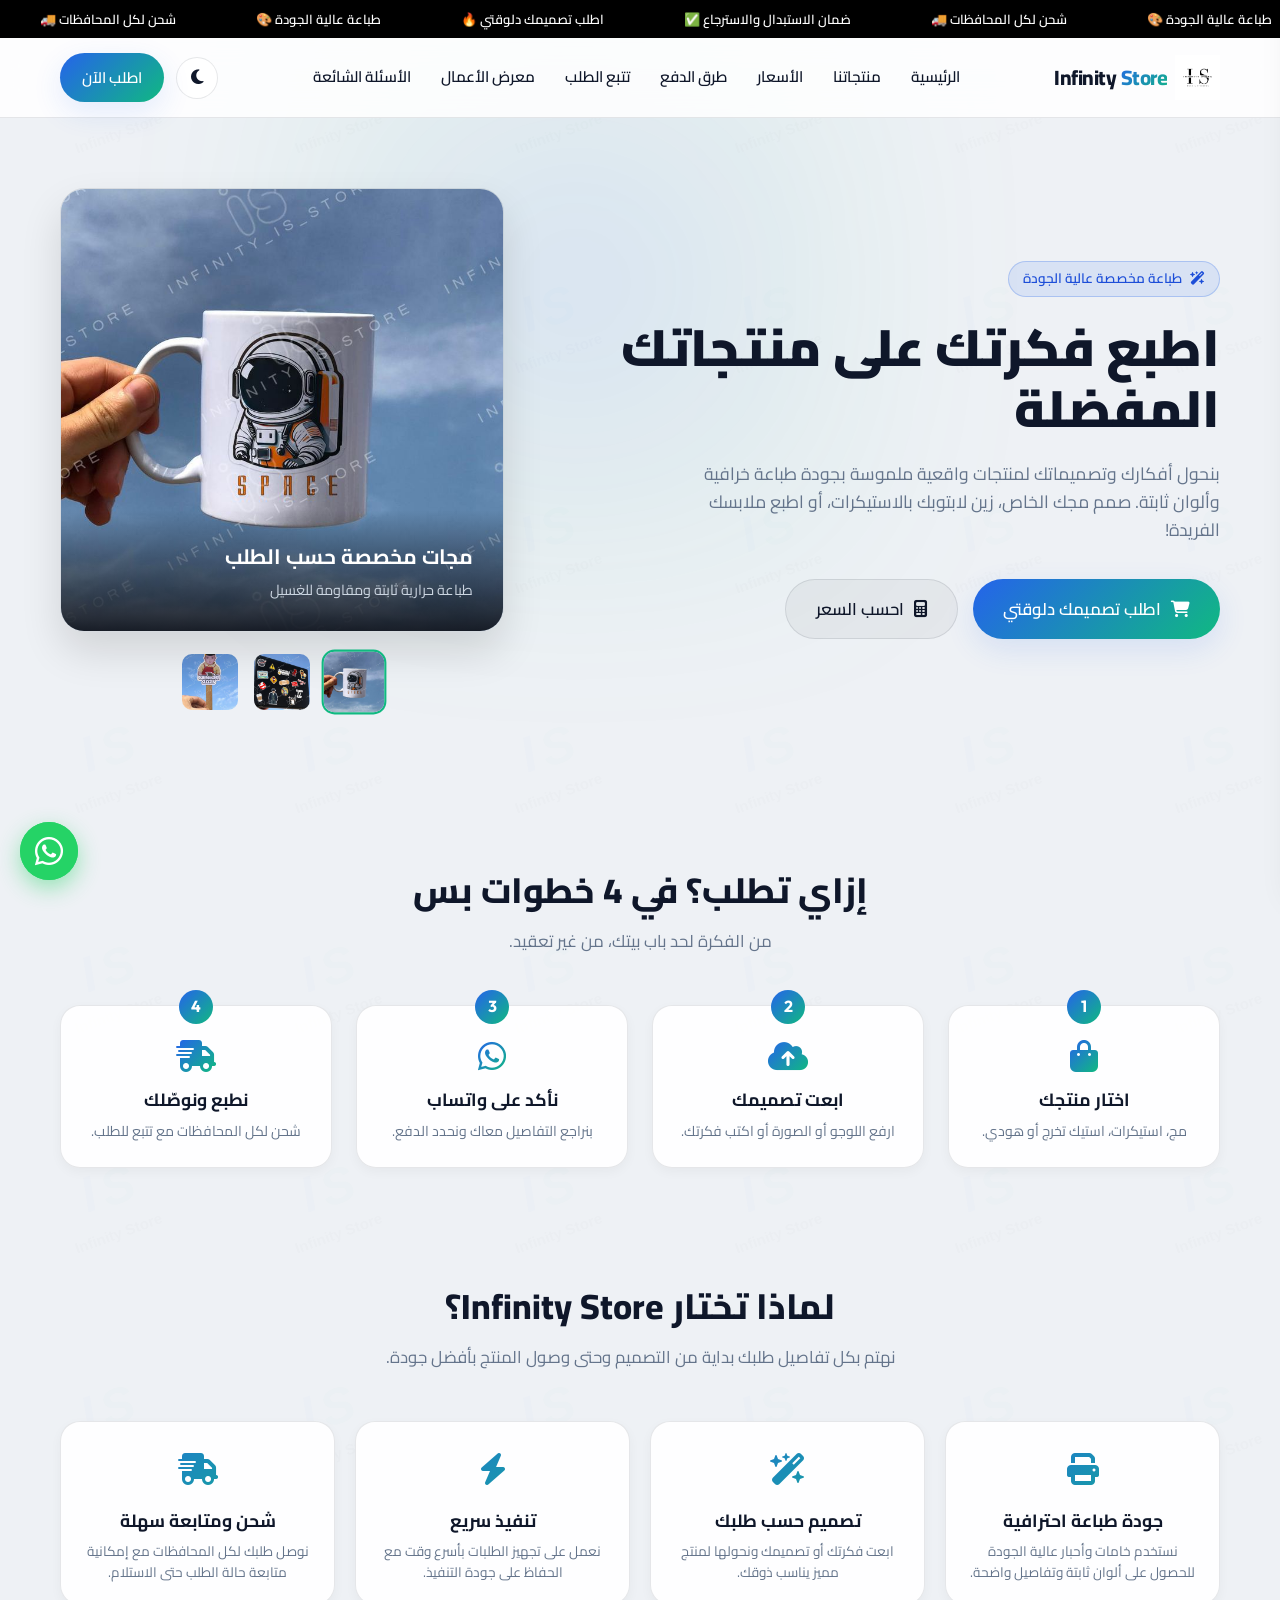
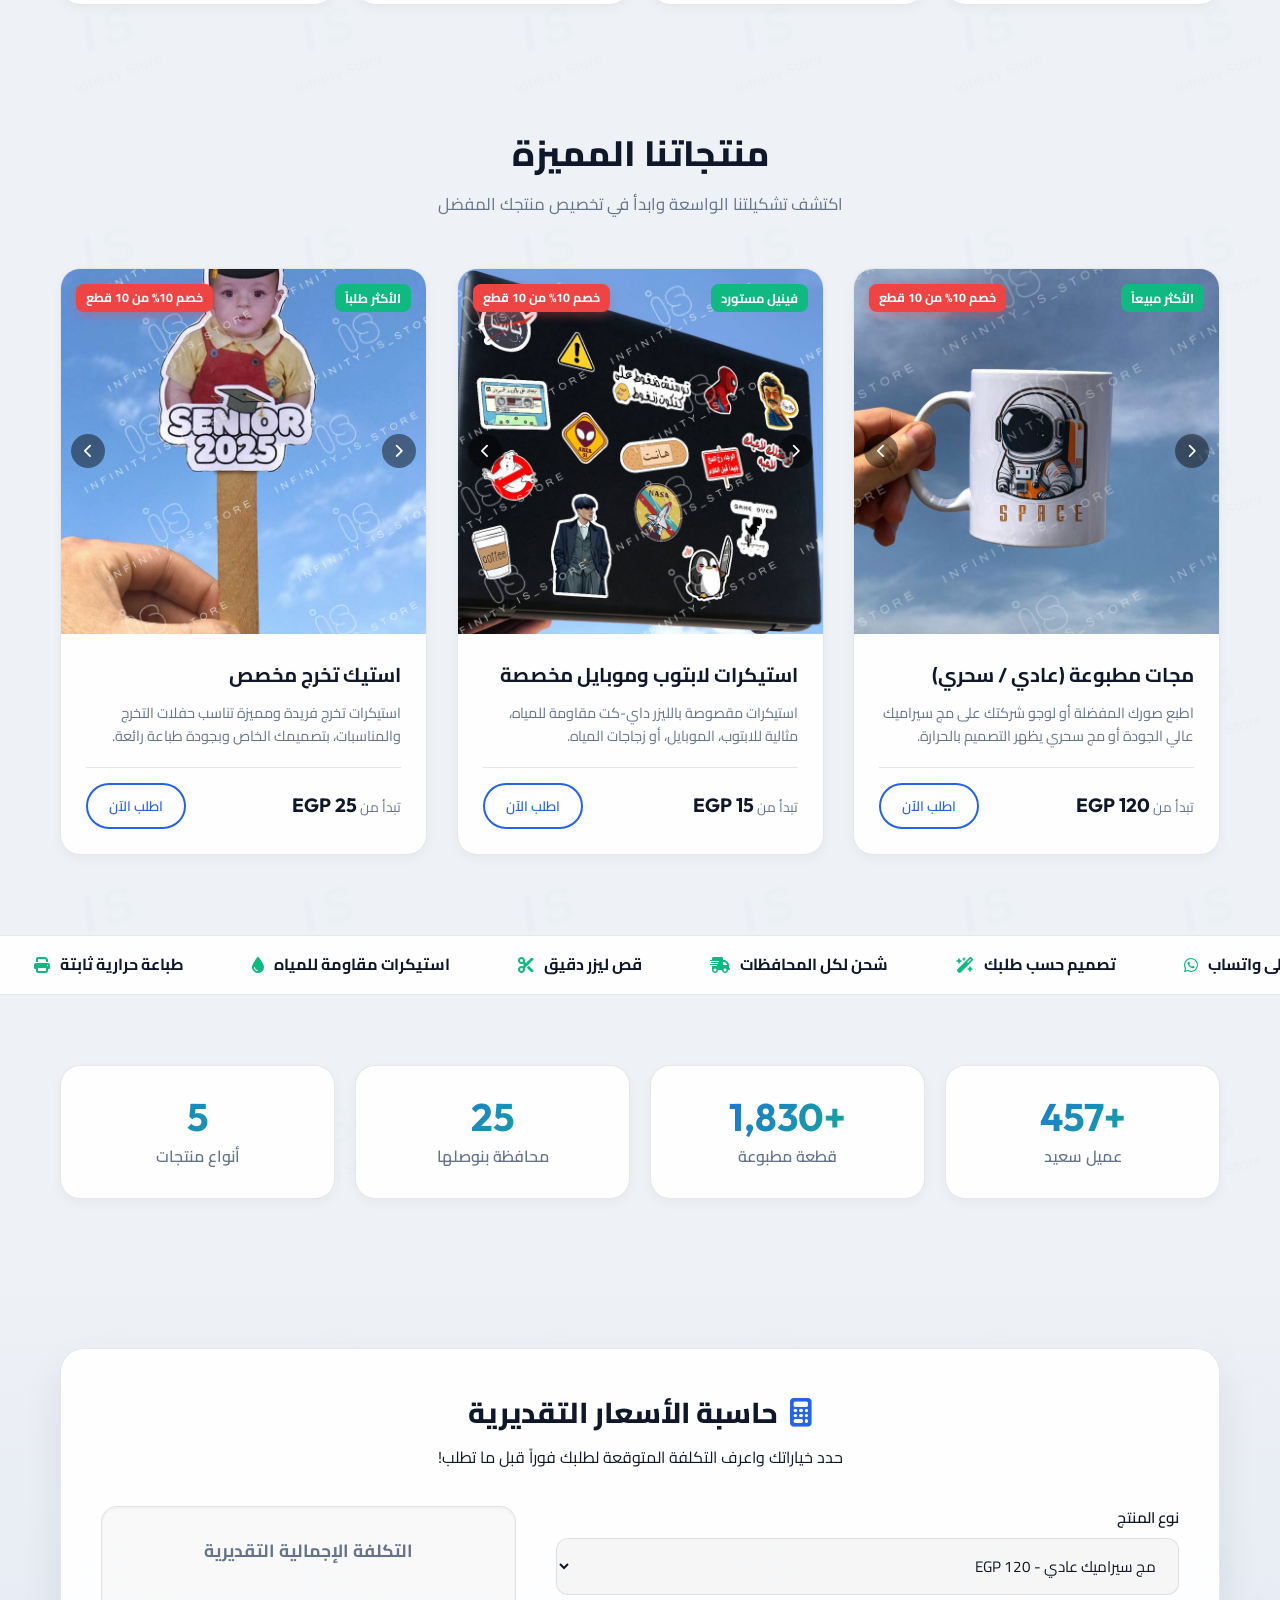
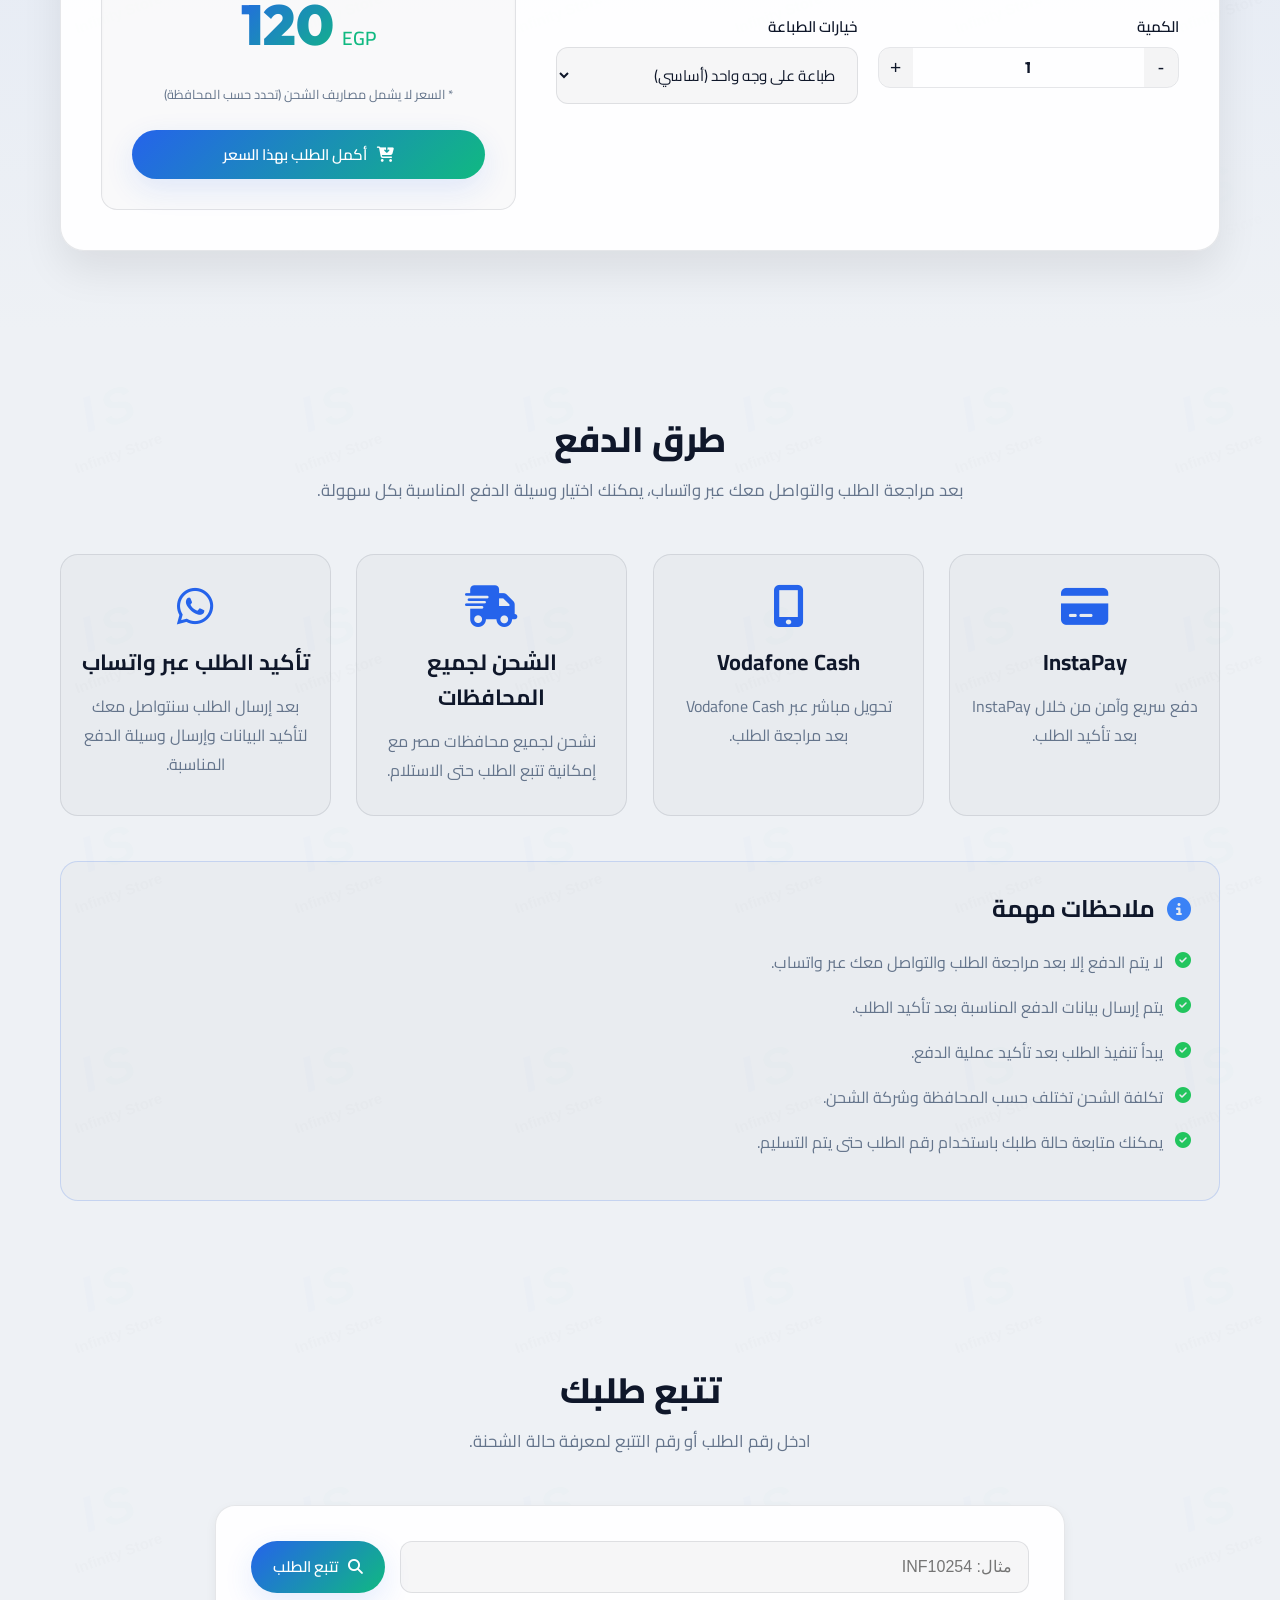
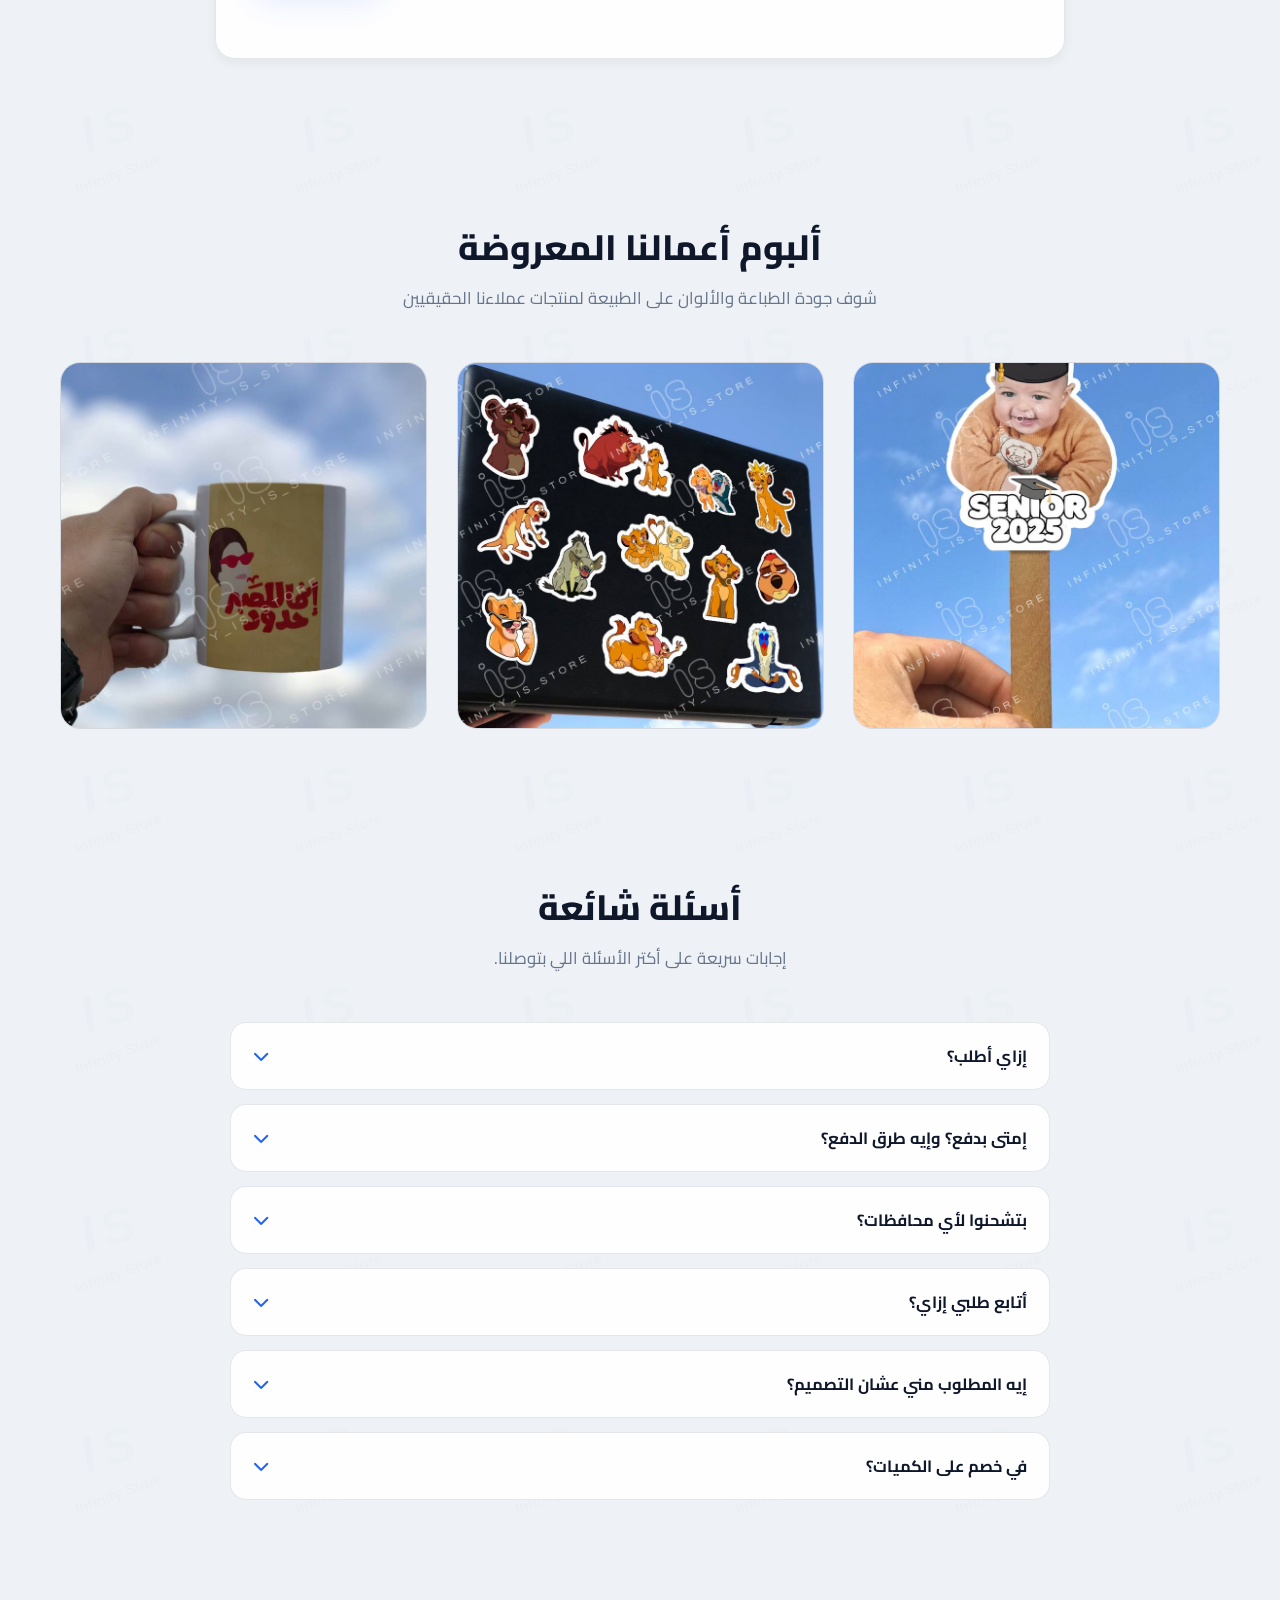
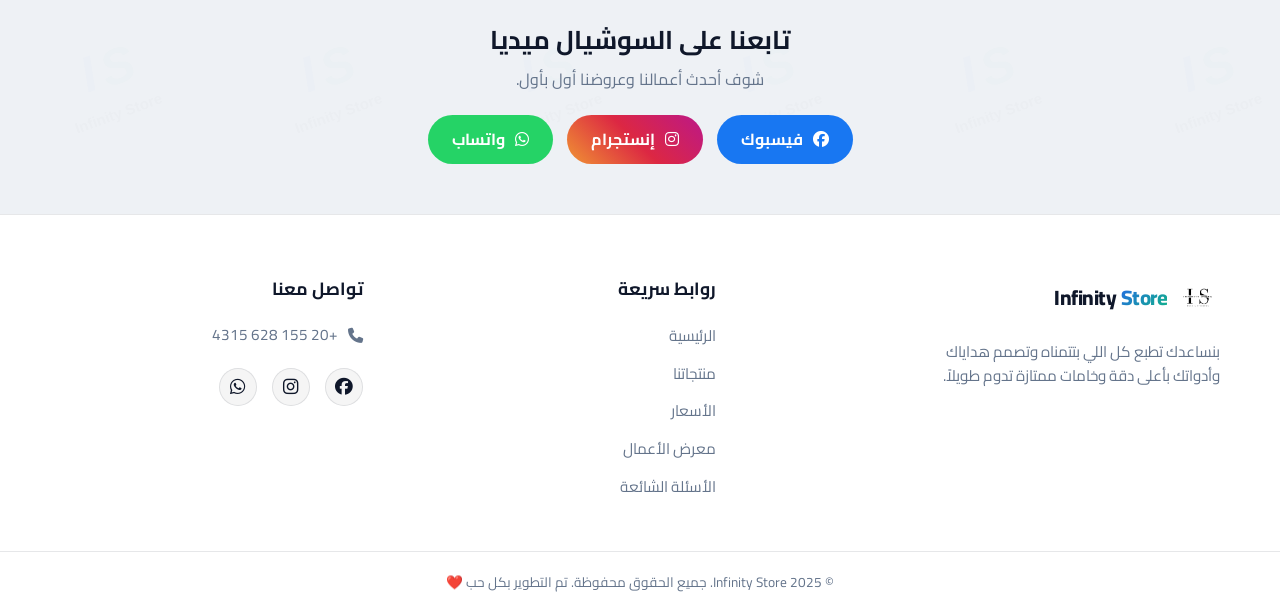
<file: index.html>
<!DOCTYPE html>
<html lang="ar" dir="rtl">
<head>
    <meta charset="UTF-8">
    <meta name="viewport" content="width=device-width, initial-scale=1.0">
    <meta name="theme-color" content="#0D0D0D">
    <link rel="icon" type="image/png" href="./assets/logo-white.png">
    <link rel="apple-touch-icon" sizes="180x180" href="assets/apple-touch-icon.png">
    <title>Infinity Store | طباعة مجات واستيكرات وهدايا مخصصة</title>
    <meta name="description" content="اطبع تصميمك على المجات، الاستيكرات، الهدايا، والمنتجات المخصصة بجودة عالية وأسعار تنافسية مع Infinity Store. اطلب الآن بكل سهولة.">
    <link rel="preconnect" href="https://fonts.googleapis.com">
    <link rel="preconnect" href="https://fonts.gstatic.com" crossorigin>
    <link href="https://fonts.googleapis.com/css2?family=Cairo:wght@300;400;600;700;900&family=Outfit:wght@300;400;600;700&display=swap" rel="stylesheet">
    <link rel="stylesheet" href="https://cdnjs.cloudflare.com/ajax/libs/font-awesome/6.4.0/css/all.min.css">
    <link rel="stylesheet" href="css/01-base.css">
    <link rel="stylesheet" href="css/02-navbar.css">
    <link rel="stylesheet" href="css/03-hero-features.css">
    <link rel="stylesheet" href="css/04-products.css">
    <link rel="stylesheet" href="css/05-calculator.css">
    <link rel="stylesheet" href="css/06-portfolio-footer.css">
    <link rel="stylesheet" href="css/07-modal.css">
    <link rel="stylesheet" href="css/08-responsive.css">
    <link rel="stylesheet" href="css/09-animations.css">
    <link rel="stylesheet" href="css/10-tracking.css">
    <link rel="stylesheet" href="css/11-tom-select.css">
    <link rel="stylesheet" href="css/12-payments.css">
    <link rel="stylesheet" href="css/13-product-page.css">
    <link rel="stylesheet" href="css/14-tweaks.css">
    <link rel="stylesheet" href="css/15-customizer.css">
    <link rel="stylesheet" href="css/16-announcement-bar.css">
    <link rel="stylesheet" href="css/17-ui-extras.css">
    <link rel="stylesheet" href="css/18-new-sections.css">
    <link rel="stylesheet" href="css/19-polish.css">
    <link rel="stylesheet" href="css/20-dark-mode.css">
    <meta property="og:type" content="website">
    <meta property="og:site_name" content="Infinity Store">
    <meta property="og:title" content="Infinity Store | طباعة مجات واستيكرات وهدايا مخصصة">
    <meta property="og:description" content="اطبع تصميمك على المجات، الاستيكرات، والهدايا المخصصة بجودة عالية وأسعار تنافسية مع Infinity Store.">
    <meta property="og:url" content="https://infinity-74.github.io/infinity-store/">
    <meta property="og:locale" content="ar_EG">
    <link rel="canonical" href="https://infinity-74.github.io/infinity-store/">
    <script>try{if(localStorage.getItem('theme')==='dark')document.documentElement.setAttribute('data-theme','dark')}catch(e){}</script>
    <meta property="og:image" content="https://infinity-74.github.io/infinity-store/assets/web-app-manifest-512x512.png">
    <meta name="twitter:card" content="summary_large_image">
    <meta name="twitter:title" content="Infinity Store | طباعة مجات واستيكرات وهدايا مخصصة">
    <meta name="twitter:description" content="اطبع تصميمك على المجات والاستيكرات والهدايا المخصصة بجودة عالية وأسعار تنافسية.">
    <meta name="twitter:image" content="https://infinity-74.github.io/infinity-store/assets/web-app-manifest-512x512.png">
    <meta name="robots" content="index, follow">
    <!-- ===== reCAPTCHA ===== -->
    <script src="https://www.google.com/recaptcha/api.js" async defer></script>
    <script type="application/ld+json">
    {"@context":"https://schema.org","@graph":[
      {"@type":"Store","@id":"https://infinity-74.github.io/infinity-store/#store","name":"Infinity Store","url":"https://infinity-74.github.io/infinity-store/","logo":"https://infinity-74.github.io/infinity-store/assets/web-app-manifest-512x512.png","image":"https://infinity-74.github.io/infinity-store/assets/web-app-manifest-512x512.png","description":"طباعة مجات واستيكرات وهدايا مخصصة بجودة عالية مع شحن لجميع محافظات مصر.","telephone":"+201556284315","priceRange":"EGP","areaServed":{"@type":"Country","name":"Egypt"},"sameAs":["https://www.facebook.com/people/Infinity-Store/61573269805230/","https://www.instagram.com/infinity_is_store"]},
      {"@type":"Product","name":"مجات مطبوعة (عادي / سحري)","image":"https://infinity-74.github.io/infinity-store/assets/products/mug/1.jpg","description":"مج سيراميك أو مج سحري بطباعة مخصصة.","brand":{"@type":"Brand","name":"Infinity Store"},"offers":{"@type":"Offer","priceCurrency":"EGP","price":"120","availability":"https://schema.org/InStock","url":"https://infinity-74.github.io/infinity-store/product.html?id=mug"}},
      {"@type":"Product","name":"استيكرات لابتوب وموبايل مخصصة","image":"https://infinity-74.github.io/infinity-store/assets/products/stickers/1.jpg","description":"استيكرات داي-كت مقاومة للمياه.","brand":{"@type":"Brand","name":"Infinity Store"},"offers":{"@type":"Offer","priceCurrency":"EGP","price":"15","availability":"https://schema.org/InStock","url":"https://infinity-74.github.io/infinity-store/product.html?id=stickers"}},
      {"@type":"Product","name":"استيك تخرج مخصص","image":"https://infinity-74.github.io/infinity-store/assets/products/graduation/1.jpg","description":"استيكرات تخرج بتصميمك الخاص.","brand":{"@type":"Brand","name":"Infinity Store"},"offers":{"@type":"Offer","priceCurrency":"EGP","price":"25","availability":"https://schema.org/InStock","url":"https://infinity-74.github.io/infinity-store/product.html?id=graduation"}},
      {"@type":"FAQPage","mainEntity":[{"@type":"Question","name":"إزاي أطلب؟","acceptedAnswer":{"@type":"Answer","text":"اضغط على «اطلب الآن»، املأ بياناتك وتفاصيل التصميم (وتقدر ترفق صورة أو لوجو)، وبعد إرسال الطلب هنتواصل معاك على واتساب لتأكيد التفاصيل."}},{"@type":"Question","name":"إمتى بدفع؟ وإيه طرق الدفع؟","acceptedAnswer":{"@type":"Answer","text":"الدفع بيتم بعد مراجعة الطلب وتأكيده معاك على واتساب. بنرسل لك وسيلة الدفع المناسبة (InstaPay أو Vodafone Cash) وبيبدأ التنفيذ بعد تأكيد الدفع."}},{"@type":"Question","name":"بتشحنوا لأي محافظات؟","acceptedAnswer":{"@type":"Answer","text":"بنشحن لجميع محافظات مصر. تكلفة الشحن بتختلف حسب المحافظة وشركة الشحن، وبتتحدد معاك وقت تأكيد الطلب."}},{"@type":"Question","name":"أتابع طلبي إزاي؟","acceptedAnswer":{"@type":"Answer","text":"من قسم «تتبع طلبك» في الموقع، اكتب رقم الطلب وتعرفه حالته لحد الاستلام."}},{"@type":"Question","name":"إيه المطلوب مني عشان التصميم؟","acceptedAnswer":{"@type":"Answer","text":"ابعت صورة أو لوجو أو فكرتك، ولو معندكش تصميم جاهز اكتب لنا التفاصيل والألوان اللي بتحبها وهنساعدك نوصل للشكل المناسب."}},{"@type":"Question","name":"في خصم على الكميات؟","acceptedAnswer":{"@type":"Answer","text":"أيوه، بنطبق خصم 10% على الطلبات من 10 قطع فأكتر، وتقدر تشوف السعر النهائي من حاسبة الأسعار في الموقع."}}]}
    ]}
    </script>
</head>
<body>

    <!-- Preloader -->
    <div class="preloader" id="preloader" aria-hidden="true">
        <img src="./assets/logo-white.png" alt="">
        <div class="preloader-bar"><span></span></div>
    </div>

    <!-- Announcement Bar -->
    <div class="announcement-bar" id="announcementBar">
        <div class="announcement-track">
            <div class="announcement-group">
                <span>🚚 شحن لكل المحافظات</span>
                <span>🎨 طباعة عالية الجودة</span>
                <span>🔥 اطلب تصميمك دلوقتي</span>
                <span>✅ ضمان الاستبدال والاسترجاع</span>
            </div>
            <div class="announcement-group" aria-hidden="true">
                <span>🚚 شحن لكل المحافظات</span>
                <span>🎨 طباعة عالية الجودة</span>
                <span>🔥 اطلب تصميمك دلوقتي</span>
                <span>✅ ضمان الاستبدال والاسترجاع</span>
            </div>
        </div>
    </div>

    <!-- Navigation Bar -->
    <header class="navbar">
        <div class="container navbar-container">
            <a href="#" class="logo">
                <img src="./assets/logo-white.png" alt="Infinity Store" class="logo-img">
                <span class="logo-text">Infinity <span class="accent-text">Store</span></span>
            </a>
            <nav class="nav-links">
                <a href="#hero">الرئيسية</a>
                <a href="#products">منتجاتنا</a>
                <a href="#calculator">الأسعار</a>
                <a href="#payments">طرق الدفع</a>
                <a href="#tracking">تتبع الطلب</a>
                <a href="#portfolio">معرض الأعمال</a>
                <a href="#faq">الأسئلة الشائعة</a>
            </nav>
            <div class="nav-actions">
                <button type="button" class="theme-toggle" id="themeToggle" aria-label="تبديل الوضع الليلي"><i class="fa-solid fa-moon"></i></button>
                <button class="btn btn-primary btn-nav open-order-btn" onclick="openOrderModal()">اطلب الآن</button>
                <button class="mobile-menu-btn" onclick="toggleMobileMenu()">
                <i class="fa-solid fa-bars"></i>
            </button>
            </div>
        </div>
    </header>

    <main>

    <!-- Mobile Navigation Drawer -->
    <div class="mobile-drawer" id="mobileDrawer">
        <button class="close-drawer-btn" onclick="toggleMobileMenu()">
            <i class="fa-solid fa-xmark"></i>
        </button>
        <div class="drawer-links">
            <a href="#hero" onclick="toggleMobileMenu()">الرئيسية</a>
            <a href="#products" onclick="toggleMobileMenu()">منتجاتنا</a>
            <a href="#calculator" onclick="toggleMobileMenu()">الأسعار</a>
            <a href="#payments" onclick="toggleMobileMenu()">طرق الدفع</a>
            <a href="#tracking" onclick="toggleMobileMenu()">تتبع الطلب</a>
            <a href="#portfolio" onclick="toggleMobileMenu()">معرض الأعمال</a>
            <a href="#faq" onclick="toggleMobileMenu()">الأسئلة الشائعة</a>
            <button class="btn btn-primary open-order-btn" onclick="toggleMobileMenu(); openOrderModal()">اطلب الآن</button>
        </div>
    </div>

    <!-- Hero Section -->
    <section id="hero" class="hero-section">
        <div class="hero-bg-glow"></div>
        <div class="container hero-container">
            <div class="hero-content">
                <span class="badge"><i class="fa-solid fa-wand-magic-sparkles"></i> طباعة مخصصة عالية الجودة</span>
                <h1>اطبع فكرتك على منتجاتك المفضلة</h1>
                <p>بنحول أفكارك وتصميماتك لمنتجات واقعية ملموسة بجودة طباعة خرافية وألوان ثابتة. صمم مجك الخاص، زين لابتوبك بالاستيكرات، أو اطبع ملابسك الفريدة!</p>
                <div class="hero-actions">
                    <button class="btn btn-primary btn-lg" onclick="openOrderModal()"><i class="fa-solid fa-cart-shopping"></i> اطلب تصميمك دلوقتي</button>
                    <a href="#calculator" class="btn btn-secondary btn-lg"><i class="fa-solid fa-calculator"></i> احسب السعر</a>
                </div>
            </div>
            <div class="hero-image-wrapper">
                <div class="hero-image-card">
                    <img src="./assets/products/mug/1.jpg" alt="مجات مطبوعة مخصصة" class="hero-img active" id="heroImage" fetchpriority="high">
                    <div class="image-overlay-info">
                        <h4>مجات مخصصة حسب الطلب</h4>
                        <p>طباعة حرارية ثابتة ومقاومة للغسيل</p>
                    </div>
                </div>
                <div class="hero-thumbnails">
                    <div class="thumb active" onclick="changeHeroImage('./assets/products/mug/1.jpg', 'مجات مخصصة حسب الطلب', 'طباعة حرارية ثابتة ومقاومة للغسيل', this)">
                        <img src="./assets/products/mug/1.jpg" alt="Mugs">
                    </div>
                    <div class="thumb" onclick="changeHeroImage('./assets/products/stickers/1.jpg', 'استيكرات مقاومة للمياه والرطوبة', 'جودة فينيل ممتازة وتفريغ ليزر دقيق', this)">
                        <img src="./assets/products/stickers/1.jpg" alt="Stickers">
                    </div>
                    <div class="thumb" onclick="changeHeroImage('./assets/products/graduation/1.jpg', 'استيكرات تخرج مخصصة', 'تصميمك الخاص بجودة طباعة وقص دقيقة', this)">
                        <img src="./assets/products/graduation/1.jpg" alt="Graduation">
                    </div>
                </div>
            </div>
        </div>
    </section>

    <!-- Limited Offer + Countdown -->
    <section class="offer-strip" id="offerStrip" data-end="2026-10-31T23:59:59+02:00">
        <div class="container offer-inner">
            <div class="offer-text"><i class="fa-solid fa-fire"></i> <span><strong>عرض لفترة محدودة:</strong> خصم 10% على الطلبات من 10 قطع فأكتر</span></div>
            <div class="countdown" aria-label="الوقت المتبقي للعرض">
                <div class="cd-box"><b id="cdDays">00</b><small>يوم</small></div>
                <div class="cd-box"><b id="cdHours">00</b><small>ساعة</small></div>
                <div class="cd-box"><b id="cdMins">00</b><small>دقيقة</small></div>
                <div class="cd-box"><b id="cdSecs">00</b><small>ثانية</small></div>
            </div>
            <button class="btn btn-sm" onclick="openOrderModal()">استفيد بالعرض</button>
        </div>
    </section>

    <!-- How it works -->
    <section id="how" class="steps-section">
        <div class="container">
            <div class="section-header reveal">
                <h2>إزاي تطلب؟ في 4 خطوات بس</h2>
                <p>من الفكرة لحد باب بيتك، من غير تعقيد.</p>
            </div>
            <div class="steps-grid">
                <div class="step-card reveal"><span class="step-num">1</span><i class="fa-solid fa-bag-shopping step-icon"></i><h3>اختار منتجك</h3><p>مج، استيكرات، استيك تخرج أو هودي.</p></div>
                <div class="step-card reveal"><span class="step-num">2</span><i class="fa-solid fa-cloud-arrow-up step-icon"></i><h3>ابعت تصميمك</h3><p>ارفع اللوجو أو الصورة أو اكتب فكرتك.</p></div>
                <div class="step-card reveal"><span class="step-num">3</span><i class="fa-brands fa-whatsapp step-icon"></i><h3>نأكد على واتساب</h3><p>بنراجع التفاصيل معاك ونحدد الدفع.</p></div>
                <div class="step-card reveal"><span class="step-num">4</span><i class="fa-solid fa-truck-fast step-icon"></i><h3>نطبع ونوصّلك</h3><p>شحن لكل المحافظات مع تتبع للطلب.</p></div>
            </div>
        </div>
    </section>

    <!-- Why Choose Infinity Store -->
    <section class="features-section">
        <div class="container">
            <div class="section-header reveal">
                <h2>لماذا تختار Infinity Store؟</h2>
                <p>نهتم بكل تفاصيل طلبك بداية من التصميم وحتى وصول المنتج بأفضل جودة.</p>
            </div>
            <div class="features-grid">
                <div class="feature-card reveal reveal-right">
                    <div class="feature-icon">
                        <i class="fa-solid fa-print"></i>
                    </div>
                    <h3>جودة طباعة احترافية</h3>
                    <p>نستخدم خامات وأحبار عالية الجودة للحصول على ألوان ثابتة وتفاصيل واضحة.</p>
                </div>
                <div class="feature-card reveal">
                    <div class="feature-icon">
                        <i class="fa-solid fa-wand-magic-sparkles"></i>
                    </div>
                    <h3>تصميم حسب طلبك</h3>
                    <p>ابعت فكرتك أو تصميمك ونحولها لمنتج مميز يناسب ذوقك.</p>
                </div>
                <div class="feature-card reveal">
                    <div class="feature-icon">
                        <i class="fa-solid fa-bolt"></i>
                    </div>
                    <h3>تنفيذ سريع</h3>
                    <p>نعمل على تجهيز الطلبات بأسرع وقت مع الحفاظ على جودة التنفيذ.</p>
                </div>
                <div class="feature-card reveal reveal-left">
                    <div class="feature-icon">
                        <i class="fa-solid fa-truck-fast"></i>
                    </div>
                    <h3>شحن ومتابعة سهلة</h3>
                    <p>نوصل طلبك لكل المحافظات مع إمكانية متابعة حالة الطلب حتى الاستلام.</p>
                </div>
            </div>
        </div>
    </section>

    <!-- Products Section -->
    <section id="products" class="products-section">
        <div class="container">
            <div class="section-header reveal">
                <h2>منتجاتنا المميزة</h2>
                <p>اكتشف تشكيلتنا الواسعة وابدأ في تخصيص منتجك المفضل</p>
            </div>
            <div class="products-grid">
                <div class="product-card reveal reveal-right" onclick="openProduct('mug')" style="cursor:pointer;">
                    <div class="product-img-holder" data-product="mug">
                        <img loading="lazy" class="product-slide-img" src="./assets/products/mug/1.jpg" alt="مجات سحرية وعادية">
                        <span class="product-badge">الأكثر مبيعاً</span>
                        <span class="offer-badge">خصم 10% من 10 قطع</span>
                        <button type="button" class="img-nav-btn img-nav-left" data-dir="-1" onclick="event.stopPropagation(); cardChangeImage(this)"><i class="fa-solid fa-chevron-left"></i></button>
                        <button type="button" class="img-nav-btn img-nav-right" data-dir="1" onclick="event.stopPropagation(); cardChangeImage(this)"><i class="fa-solid fa-chevron-right"></i></button>
                    </div>
                    <div class="product-info">
                        <h3>مجات مطبوعة (عادي / سحري)</h3>
                        <p>اطبع صورك المفضلة أو لوجو شركتك على مج سيراميك عالي الجودة أو مج سحري يظهر التصميم بالحرارة.</p>
                        <div class="product-footer">
                            <span class="price">تبدأ من <span class="amount">120 EGP</span></span>
                            <button class="btn btn-outline-primary btn-sm" onclick="quickOrder('مج مخصص')">اطلب الآن</button>
                        </div>
                    </div>
                </div>
                <div class="product-card reveal" onclick="openProduct('stickers')" style="cursor:pointer;">
                    <div class="product-img-holder" data-product="stickers">
                        <img loading="lazy" class="product-slide-img" src="./assets/products/stickers/1.jpg" alt="استيكرات لابتوب">
                        <span class="product-badge">فينيل مستورد</span>
                        <span class="offer-badge">خصم 10% من 10 قطع</span>
                        <button type="button" class="img-nav-btn img-nav-left" data-dir="-1" onclick="event.stopPropagation(); cardChangeImage(this)"><i class="fa-solid fa-chevron-left"></i></button>
                        <button type="button" class="img-nav-btn img-nav-right" data-dir="1" onclick="event.stopPropagation(); cardChangeImage(this)"><i class="fa-solid fa-chevron-right"></i></button>
                    </div>
                    <div class="product-info">
                        <h3>استيكرات لابتوب وموبايل مخصصة</h3>
                        <p>استيكرات مقصوصة بالليزر داي-كت مقاومة للمياه، مثالية للابتوب، الموبايل، أو زجاجات المياه.</p>
                        <div class="product-footer">
                            <span class="price">تبدأ من <span class="amount">15 EGP</span></span>
                            <button class="btn btn-outline-primary btn-sm" onclick="quickOrder('استيكرات مخصصة')">اطلب الآن</button>
                        </div>
                    </div>
                </div>
                <div class="product-card reveal reveal-left" onclick="openProduct('graduation')" style="cursor:pointer;">
                    <div class="product-img-holder" data-product="graduation">
                        <img loading="lazy" class="product-slide-img" src="./assets/products/graduation/1.jpg" alt="استيك تخرج مخصص">
                        <span class="product-badge">الأكثر طلباً</span>
                        <span class="offer-badge">خصم 10% من 10 قطع</span>
                        <button type="button" class="img-nav-btn img-nav-left" data-dir="-1" onclick="event.stopPropagation(); cardChangeImage(this)"><i class="fa-solid fa-chevron-left"></i></button>
                        <button type="button" class="img-nav-btn img-nav-right" data-dir="1" onclick="event.stopPropagation(); cardChangeImage(this)"><i class="fa-solid fa-chevron-right"></i></button>
                    </div>
                    <div class="product-info">
                        <h3>استيك تخرج مخصص</h3>
                        <p>استيكرات تخرج فريدة ومميزة تناسب حفلات التخرج والمناسبات، بتصميمك الخاص وبجودة طباعة رائعة.</p>
                        <div class="product-footer">
                            <span class="price">تبدأ من <span class="amount">25 EGP</span></span>
                            <button class="btn btn-outline-primary btn-sm" onclick="quickOrder('استيك تخرج')">اطلب الآن</button>
                        </div>
                    </div>
                </div>
            </div>
        </div>
    </section>

    <!-- Ticker -->
    <div class="ticker" aria-label="مميزات Infinity Store">
        <div class="ticker-track">
            <div class="ticker-group"><span><i class="fa-solid fa-print"></i> طباعة حرارية ثابتة</span><span><i class="fa-solid fa-droplet"></i> استيكرات مقاومة للمياه</span><span><i class="fa-solid fa-scissors"></i> قص ليزر دقيق</span><span><i class="fa-solid fa-truck-fast"></i> شحن لكل المحافظات</span><span><i class="fa-solid fa-wand-magic-sparkles"></i> تصميم حسب طلبك</span><span><i class="fa-brands fa-whatsapp"></i> تأكيد سريع على واتساب</span></div>
            <div class="ticker-group" aria-hidden="true"><span><i class="fa-solid fa-print"></i> طباعة حرارية ثابتة</span><span><i class="fa-solid fa-droplet"></i> استيكرات مقاومة للمياه</span><span><i class="fa-solid fa-scissors"></i> قص ليزر دقيق</span><span><i class="fa-solid fa-truck-fast"></i> شحن لكل المحافظات</span><span><i class="fa-solid fa-wand-magic-sparkles"></i> تصميم حسب طلبك</span><span><i class="fa-brands fa-whatsapp"></i> تأكيد سريع على واتساب</span></div>
        </div>
    </div>

    <!-- Stats -->
    <section id="stats" class="stats-section">
        <div class="container">
            <div class="stats-grid">
                <div class="stat-card reveal"><div class="stat-num"><span class="counter" data-target="500">0</span>+</div><div class="stat-label">عميل سعيد</div></div>
                <div class="stat-card reveal"><div class="stat-num"><span class="counter" data-target="2000">0</span>+</div><div class="stat-label">قطعة مطبوعة</div></div>
                <div class="stat-card reveal"><div class="stat-num"><span class="counter" data-target="27">0</span></div><div class="stat-label">محافظة بنوصلها</div></div>
                <div class="stat-card reveal"><div class="stat-num"><span class="counter" data-target="5">0</span></div><div class="stat-label">أنواع منتجات</div></div>
            </div>
        </div>
    </section>

    <!-- Interactive Price Calculator Section -->
    <section id="calculator" class="calculator-section">
        <div class="container">
            <div class="calculator-card reveal">
                <div class="calculator-header">
                    <h2><i class="fa-solid fa-calculator"></i> حاسبة الأسعار التقديرية</h2>
                    <p>حدد خياراتك واعرف التكلفة المتوقعة لطلبك فوراً قبل ما تطلب!</p>
                </div>
                <div class="calculator-body">
                    <div class="calc-inputs">
                        <div class="form-group">
                            <label for="calcProduct">نوع المنتج</label>
                            <select id="calcProduct" onchange="calculatePrice()">
                                <option value="mug-regular">مج سيراميك عادي - 120 EGP</option>
                                <option value="mug-magic">مج سحري (يتغير بالحرارة) - 170 EGP</option>
                                <option value="stickers-pack">شيت استيكرات A4 (كامل التقطيع) - 45 EGP</option>
                                <option value="sticker-single">استيكر فردي مقصوص داي-كت - 15 EGP</option>
                                <option value="hoodie">هودي شتوي ثقيل طباعة ديجيتال - 450 EGP</option>
                            </select>
                        </div>
                        <div class="form-row">
                            <div class="form-group">
                                <label for="calcQty">الكمية</label>
                                <div class="qty-selector">
                                    <button type="button" onclick="adjustQty(-1)">-</button>
                                    <input type="number" id="calcQty" value="1" min="1" oninput="calculatePrice()">
                                    <button type="button" onclick="adjustQty(1)">+</button>
                                </div>
                            </div>
                            <div class="form-group">
                                <label for="calcPrintSides">خيارات الطباعة</label>
                                <select id="calcPrintSides" onchange="calculatePrice()">
                                    <option value="single">طباعة على وجه واحد (أساسي)</option>
                                    <option value="double">طباعة على الوجهين (+30 EGP)</option>
                                </select>
                            </div>
                        </div>
                        <div class="discount-alert" id="discountAlert" style="display: none;">
                            <i class="fa-solid fa-tag"></i> لقد حصلت على خصم الكميات 10%!
                        </div>
                    </div>
                    <div class="calc-result-box">
                        <h3>التكلفة الإجمالية التقديرية</h3>
                        <div class="price-display">
                            <span class="currency">EGP</span>
                            <span class="price-val" id="totalPriceVal">120</span>
                        </div>
                        <p class="vat-info">* السعر لا يشمل مصاريف الشحن (تحدد حسب المحافظة)</p>
                        <button class="btn btn-primary btn-block" onclick="orderFromCalculator()">
                            <i class="fa-solid fa-cart-arrow-down"></i> أكمل الطلب بهذا السعر
                        </button>
                    </div>
                </div>
            </div>
        </div>
    </section>

    <!-- Payment Methods -->
    <section id="payments" class="payments-section">
        <div class="container">
            <div class="section-header reveal">
                <h2>طرق الدفع</h2>
                <p>بعد مراجعة الطلب والتواصل معك عبر واتساب، يمكنك اختيار وسيلة الدفع المناسبة بكل سهولة.</p>
            </div>
            <div class="payments-grid">
                <div class="payment-card reveal">
                    <i class="fa-solid fa-credit-card"></i>
                    <h3>InstaPay</h3>
                    <p>دفع سريع وآمن من خلال InstaPay بعد تأكيد الطلب.</p>
                </div>
                <div class="payment-card reveal">
                    <i class="fa-solid fa-mobile-screen-button"></i>
                    <h3>Vodafone Cash</h3>
                    <p>تحويل مباشر عبر Vodafone Cash بعد مراجعة الطلب.</p>
                </div>
                <div class="payment-card reveal">
                    <i class="fa-solid fa-truck-fast"></i>
                    <h3>الشحن لجميع المحافظات</h3>
                    <p>نشحن لجميع محافظات مصر مع إمكانية تتبع الطلب حتى الاستلام.</p>
                </div>
                <div class="payment-card reveal">
                    <i class="fa-brands fa-whatsapp"></i>
                    <h3>تأكيد الطلب عبر واتساب</h3>
                    <p>بعد إرسال الطلب سنتواصل معك لتأكيد البيانات وإرسال وسيلة الدفع المناسبة.</p>
                </div>
            </div>
            <div class="payment-notes reveal">
                <h3><i class="fa-solid fa-circle-info"></i> ملاحظات مهمة</h3>
                <ul>
                    <li><i class="fa-solid fa-circle-check"></i> لا يتم الدفع إلا بعد مراجعة الطلب والتواصل معك عبر واتساب.</li>
                    <li><i class="fa-solid fa-circle-check"></i> يتم إرسال بيانات الدفع المناسبة بعد تأكيد الطلب.</li>
                    <li><i class="fa-solid fa-circle-check"></i> يبدأ تنفيذ الطلب بعد تأكيد عملية الدفع.</li>
                    <li><i class="fa-solid fa-circle-check"></i> تكلفة الشحن تختلف حسب المحافظة وشركة الشحن.</li>
                    <li><i class="fa-solid fa-circle-check"></i> يمكنك متابعة حالة طلبك باستخدام رقم الطلب حتى يتم التسليم.</li>
                </ul>
            </div>
        </div>
    </section>

    <!-- Tracking Section -->
    <section id="tracking" class="tracking-section">
        <div class="container">
            <div class="section-header reveal">
                <h2>تتبع طلبك</h2>
                <p>ادخل رقم الطلب أو رقم التتبع لمعرفة حالة الشحنة.</p>
            </div>
            <div class="tracking-card">
                <div class="tracking-search">
                    <input type="text" id="trackingInput" placeholder="مثال: INF10254">
                    <button class="btn btn-primary" onclick="trackOrder()">
                        <i class="fa-solid fa-magnifying-glass"></i> تتبع الطلب
                    </button>
                </div>
                <div id="trackingResult" class="tracking-result" style="display:none;">
                    <div class="tracking-status">
                        <h3>حالة الطلب : <span id="statusText">جاري الشحن</span></h3>
                    </div>
                    <div class="tracking-progress">
                        <div class="step active"><i class="fa-solid fa-cart-shopping"></i><span>تم استلام الطلب</span></div>
                        <div class="step active"><i class="fa-solid fa-box"></i><span>جاري التجهيز</span></div>
                        <div class="step active"><i class="fa-solid fa-truck"></i><span>تم الشحن</span></div>
                        <div class="step"><i class="fa-solid fa-house"></i><span>تم التسليم</span></div>
                    </div>
                    <div class="tracking-details">
                        <div><strong>رقم الطلب:</strong> INF10254</div>
                        <div><strong>شركة الشحن:</strong> Infinity Express</div>
                        <div><strong>آخر تحديث:</strong> اليوم 3:45 مساءً</div>
                        <div><strong>التسليم المتوقع:</strong> خلال يومين</div>
                    </div>
                </div>
            </div>
        </div>
    </section>

    <!-- Portfolio Section -->
    <section id="portfolio" class="portfolio-section">
        <div class="container">
            <div class="section-header reveal">
                <h2>ألبوم أعمالنا المعروضة</h2>
                <p>شوف جودة الطباعة والألوان على الطبيعة لمنتجات عملاءنا الحقيقيين</p>
            </div>
            <div class="portfolio-grid" id="portfolioGrid">
                <div class="portfolio-item reveal">
                    <img loading="lazy" src="assets/portfolio/%D9%85%D8%AC%20%D8%AA%D8%B0%D9%83%D8%A7%D8%B1%20%D9%84%D9%84%D8%A3%D8%B5%D8%AF%D9%82%D8%A7%D8%A1%20-%20%D8%AA%D8%B5%D9%85%D9%8A%D9%85%20%D9%88%D8%A7%D9%82%D8%B9%D9%8A%20%D8%AF%D9%8A%D8%AC%D9%8A%D8%AA%D8%A7%D9%84.jpg" alt="مج تذكار للأصدقاء">
                    <div class="portfolio-overlay"><h4>مج تذكار للأصدقاء</h4><span>تصميم واقعي ديجيتال</span></div>
                </div>
                <div class="portfolio-item reveal">
                    <img loading="lazy" src="assets/portfolio/%D8%A7%D9%83%D8%AA%D8%B1%20%D9%85%D9%86%20%D9%85%D8%AC%D9%85%D9%88%D8%B9%D8%A9%20%D8%A7%D8%B3%D8%AA%D9%8A%D9%83%D8%B1%D8%A7%D8%AA%20%D9%84%D8%A7%D8%A8%20%D8%AA%D9%88%D8%A8%20-%20%D9%85%D9%82%D8%A7%D9%88%D9%85%D8%A9%20%D9%84%D9%84%D9%85%D9%8A%D8%A7%D9%87%20%D9%88%D8%A7%D9%84%D8%B1%D8%B7%D9%88%D8%A8%D8%A9.jpg" alt="استيكرات لاب توب">
                    <div class="portfolio-overlay"><h4>اكتر من مجموعة استيكرات لاب توب</h4><span>مقاومة للمياه والرطوبة</span></div>
                </div>
                <div class="portfolio-item reveal">
                    <img loading="lazy" src="assets/portfolio/%D8%A7%D8%B3%D8%AA%D9%8A%D9%83%20%D8%AA%D8%AE%D8%B1%D8%AC%20%D9%85%D9%85%D9%8A%D8%B2%20-%20%D8%AA%D8%B5%D9%85%D9%8A%D9%85%D9%83%20%D8%A7%D9%84%D8%AE%D8%A7%D8%B5%20%D8%A8%D8%AC%D9%88%D8%AF%D8%A9%20%D8%B7%D8%A8%D8%A7%D8%B9%D8%A9%20%D8%B9%D8%A7%D9%84%D9%8A%D8%A9.jpg" alt="استيك تخرج مميز">
                    <div class="portfolio-overlay"><h4>استيك تخرج مميز</h4><span>تصميمك الخاص بجودة طباعة عالية</span></div>
                </div>
            </div>
        </div>
    </section>

    <!-- FAQ -->
    <section id="faq" class="faq-section">
        <div class="container">
            <div class="section-header reveal">
                <h2>أسئلة شائعة</h2>
                <p>إجابات سريعة على أكتر الأسئلة اللي بتوصلنا.</p>
            </div>
            <div class="faq-list">
                <div class="faq-item reveal">
                    <button type="button" class="faq-question" aria-expanded="false"><span>إزاي أطلب؟</span><i class="fa-solid fa-chevron-down"></i></button>
                    <div class="faq-answer"><p>اضغط على «اطلب الآن»، املأ بياناتك وتفاصيل التصميم (وتقدر ترفق صورة أو لوجو)، وبعد إرسال الطلب هنتواصل معاك على واتساب لتأكيد التفاصيل.</p></div>
                </div>
                <div class="faq-item reveal">
                    <button type="button" class="faq-question" aria-expanded="false"><span>إمتى بدفع؟ وإيه طرق الدفع؟</span><i class="fa-solid fa-chevron-down"></i></button>
                    <div class="faq-answer"><p>الدفع بيتم بعد مراجعة الطلب وتأكيده معاك على واتساب. بنرسل لك وسيلة الدفع المناسبة (InstaPay أو Vodafone Cash) وبيبدأ التنفيذ بعد تأكيد الدفع.</p></div>
                </div>
                <div class="faq-item reveal">
                    <button type="button" class="faq-question" aria-expanded="false"><span>بتشحنوا لأي محافظات؟</span><i class="fa-solid fa-chevron-down"></i></button>
                    <div class="faq-answer"><p>بنشحن لجميع محافظات مصر. تكلفة الشحن بتختلف حسب المحافظة وشركة الشحن، وبتتحدد معاك وقت تأكيد الطلب.</p></div>
                </div>
                <div class="faq-item reveal">
                    <button type="button" class="faq-question" aria-expanded="false"><span>أتابع طلبي إزاي؟</span><i class="fa-solid fa-chevron-down"></i></button>
                    <div class="faq-answer"><p>من قسم «تتبع طلبك» في الموقع، اكتب رقم الطلب وتعرف حالته لحد الاستلام.</p></div>
                </div>
                <div class="faq-item reveal">
                    <button type="button" class="faq-question" aria-expanded="false"><span>إيه المطلوب مني عشان التصميم؟</span><i class="fa-solid fa-chevron-down"></i></button>
                    <div class="faq-answer"><p>ابعت صورة أو لوجو أو فكرتك، ولو معندكش تصميم جاهز اكتب لنا التفاصيل والألوان اللي بتحبها وهنساعدك نوصل للشكل المناسب.</p></div>
                </div>
                <div class="faq-item reveal">
                    <button type="button" class="faq-question" aria-expanded="false"><span>في خصم على الكميات؟</span><i class="fa-solid fa-chevron-down"></i></button>
                    <div class="faq-answer"><p>أيوه، بنطبق خصم 10% على الطلبات من 10 قطع فأكتر، وتقدر تشوف السعر النهائي من حاسبة الأسعار في الموقع.</p></div>
                </div>
            </div>
        </div>
    </section>

    <!-- Follow band -->
    <section class="follow-band">
        <div class="container reveal">
            <h2>تابعنا على السوشيال ميديا</h2>
            <p>شوف أحدث أعمالنا وعروضنا أول بأول.</p>
            <div class="follow-links">
                <a class="f-fb" href="https://www.facebook.com/people/Infinity-Store/61573269805230/" target="_blank" rel="noopener noreferrer"><i class="fa-brands fa-facebook"></i> فيسبوك</a>
                <a class="f-ig" href="https://www.instagram.com/infinity_is_store?igsh=amQ5bDNxMHlsd3Az" target="_blank" rel="noopener noreferrer"><i class="fa-brands fa-instagram"></i> إنستجرام</a>
                <a class="f-wa" href="https://wa.me/201556284315" target="_blank" rel="noopener noreferrer"><i class="fa-brands fa-whatsapp"></i> واتساب</a>
            </div>
        </div>
    </section>

    </main>

    <footer class="main-footer">
        <div class="container footer-grid">
            <div class="footer-info">
                <a href="#" class="logo">
                    <img loading="lazy" src="./assets/logo-white.png" alt="Infinity Store" class="logo-img">
                    <span class="logo-text">Infinity <span class="accent-text">Store</span></span>
                </a>
                <p>بنساعدك تطبع كل اللي بتتمناه وتصمم هداياك وأدواتك بأعلى دقة وخامات ممتازة تدوم طويلاً.</p>
            </div>
            <div class="footer-links">
                <h4>روابط سريعة</h4>
                <ul>
                    <li><a href="#hero">الرئيسية</a></li>
                    <li><a href="#products">منتجاتنا</a></li>
                    <li><a href="#calculator">الأسعار</a></li>
                    <li><a href="#portfolio">معرض الأعمال</a></li>
                    <li><a href="#faq">الأسئلة الشائعة</a></li>
                </ul>
            </div>
            <div class="footer-contact">
                <h4>تواصل معنا</h4>
                <p><i class="fa-solid fa-phone"></i> +20 155 628 4315</p>
                <div class="social-icons">
                    <a href="https://www.facebook.com/people/Infinity-Store/61573269805230/?mibextid=wwXIfr&rdid=QBPnZZZNTei2mQRO&share_url=https%3A%2F%2Fwww.facebook.com%2Fshare%2F195Dedjpvt%2F%3Fmibextid%3DwwXIfr" target="_blank" rel="noopener noreferrer" aria-label="Facebook"><i class="fa-brands fa-facebook"></i></a>
                    <a href="https://www.instagram.com/infinity_is_store?igsh=amQ5bDNxMHlsd3Az" target="_blank" rel="noopener noreferrer" aria-label="Instagram"><i class="fa-brands fa-instagram"></i></a>
                    <a href="https://wa.me/201556284315" target="_blank" rel="noopener noreferrer" aria-label="WhatsApp"><i class="fa-brands fa-whatsapp"></i></a>
                </div>
            </div>
        </div>
        <div class="footer-bottom">
            <p>&copy; 2025 Infinity Store. جميع الحقوق محفوظة. تم التطوير بكل حب ❤️</p>
        </div>
    </footer>

    <!-- Interactive Order Modal Popup -->
    <div class="modal-overlay" id="orderModal">
        <div class="modal-card">
            <button class="close-modal-btn" onclick="closeOrderModal()">
                <i class="fa-solid fa-xmark"></i>
            </button>
            <div class="modal-header">
                <h2>طلب منتج مخصص جديد <i class="fa-solid fa-wand-magic-sparkles"></i></h2>
                <p>دخل بياناتك وتفاصيل طلبك، وهنكلمك على الواتساب نأكد معاك ونستلم التصميم!</p>
            </div>
            <form id="orderForm" onsubmit="submitOrder(event)">
                <div class="form-group" style="position:absolute; left:-9999px; top:-9999px;" aria-hidden="true">
                    <label for="custWebsite">اتركه فارغاً</label>
                    <input type="text" id="custWebsite" name="custWebsite" tabindex="-1" autocomplete="off">
                </div>
                <div class="form-group">
                    <label for="custName">اسمك بالكامل <span class="required">*</span></label>
                    <input type="text" id="custName" placeholder="اكتب اسمك ثلاثي مثلاً..." required>
                </div>
                <div class="form-row">
                    <div class="form-group">
                        <label for="custPhone">رقم الموبايل (واتساب) <span class="required">*</span></label>
                        <input type="tel" id="custPhone" placeholder="01xxxxxxxxx" required pattern="01[0-2,5]{1}[0-9]{8}">
                    </div>
                    <div class="form-group">
                        <label for="custProduct">المنتج المطلوب <span class="required">*</span></label>
                        <select id="custProduct" required>
                            <option value="">اختر المنتج...</option>
                            <option value="مج سيراميك عادي">مج سيراميك عادي</option>
                            <option value="مج سحري">مج سحري (يتغير بالحرارة)</option>
                            <option value="شيت استيكرات A4">شيت استيكرات A4</option>
                            <option value="استيكر فردي داي-كت">استيكر فردي داي-كت</option>
                            <option value="هودي شتوي مطبوع">هودي شتوي مطبوع</option>
                        </select>
                    </div>
                </div>
                <div class="form-row">
                    <div class="form-group">
                        <label for="custQty">الكمية المطلوبة <span class="required">*</span></label>
                        <input type="number" id="custQty" value="1" min="1" required>
                    </div>
                    <div class="form-group">
                        <label for="custCity">المحافظة (لتحديد الشحن) <span class="required">*</span></label>
                        <select id="custCity" required>
                            <option value="">اختر المحافظة...</option>
                            <option value="القاهرة">القاهرة</option>
                            <option value="الجيزة">الجيزة</option>
                            <option value="الإسكندرية">الإسكندرية</option>
                            <option value="القليوبية">القليوبية</option>
                            <option value="الغربية">الغربية</option>
                            <option value="المنوفية">المنوفية</option>
                            <option value="الدقهلية">الدقهلية</option>
                            <option value="الشرقية">الشرقية</option>
                            <option value="البحيرة">البحيرة</option>
                            <option value="دمياط">دمياط</option>
                            <option value="بورسعيد">بورسعيد</option>
                            <option value="الإسماعيلية">الإسماعيلية</option>
                            <option value="السويس">السويس</option>
                            <option value="محافظة أخرى">محافظة أخرى</option>
                        </select>
                    </div>
                </div>
                <div class="form-group">
                    <label for="custDetails">تفاصيل التصميم أو الكلام المراد كتابته</label>
                    <textarea id="custDetails" rows="3" placeholder="اكتب هنا التفاصيل اللي محتاج تطبعها، الألوان اللي بتحبها، أو لو عندك فكرة معينة..."></textarea>
                </div>
                <div class="form-group file-upload-wrapper">
                    <label class="file-label">
                        <i class="fa-solid fa-cloud-arrow-up"></i>
                        <span>ارفق لوجو أو تصميمك المبدئي (اختياري)</span>
                        <input type="file" id="custFile" accept="image/*" class="file-input">
                    </label>
                    <div class="file-name-preview" id="fileNamePreview">لم يتم اختيار ملف</div>
                </div>
                <!-- ===== reCAPTCHA ===== -->
                <div class="form-group" style="display:flex;justify-content:center;margin:14px 0;">
                    <div class="g-recaptcha" data-sitekey="6LeK7eItAAAAANur2_fKE1nEuWDggsdy6OiD6fw8"></div>
                </div>
                <button type="submit" class="btn btn-primary btn-block btn-lg">
                    <i class="fa-brands fa-whatsapp"></i> إرسال الطلب عبر واتساب وتأكيد التنفيذ
                </button>
            </form>
        </div>
    </div>

    <!-- Floating buttons -->
    <a href="https://wa.me/201556284315?text=%D8%A3%D9%87%D9%84%D8%A7%D9%8B%D8%8C%20%D8%B9%D8%A7%D9%8A%D8%B2%20%D8%A3%D8%B3%D8%AA%D9%81%D8%B3%D8%B1%20%D8%B9%D9%86%20%D8%A7%D9%84%D8%B7%D8%A8%D8%A7%D8%B9%D8%A9" class="wa-float" target="_blank" rel="noopener noreferrer" aria-label="تواصل معنا عبر واتساب"><i class="fa-brands fa-whatsapp"></i></a>
    <button type="button" class="back-to-top" id="backToTop" aria-label="الرجوع للأعلى"><i class="fa-solid fa-chevron-up"></i></button>

    <script src="js/01-config.js"></script>
    <script src="js/02-utils.js"></script>
    <script src="js/03-ui.js"></script>
    <script src="js/04-calculator.js"></script>
    <script src="js/05-home.js"></script>
    <script src="js/06-order.js"></script>
    <script src="js/07-animations.js"></script>
    <script src="js/08-tracking.js"></script>
    <script src="js/09-product-page.js"></script>
    <script src="js/10-announcement.js"></script>
    <script src="js/11-preloader.js"></script>
    <script src="js/12-theme.js"></script>
    <script src="js/13-scroll-ui.js"></script>
    <script src="js/14-counters.js"></script>
    <script src="js/15-countdown.js"></script>
    <script src="js/16-faq.js"></script>
    <script src="js/17-portfolio.js"></script>
</body>
</html>
</file>
<file: css/01-base.css>
/* Design System & Root Variables */
:root {
    --primary-color: #2563eb; /* Vibrant Blue */
    --primary-hover: #1d4ed8;
    --accent-color: #10b981; /* Fresh Green */
    --accent-hover: #059669;
    --bg-dark: #eef1f5; /* Slightly deeper off-white so cards/frames stand out */
    --bg-card: rgba(255, 255, 255, 0.92); /* Lighter card, contrasts with page bg */
    --border-color: rgba(15, 23, 42, 0.1); /* Dark subtle border */
    --text-primary: #0f172a; /* Near-black for strong contrast on white */
    --text-muted: #64748b; /* Muted slate text, readable on white */
    --success-color: #10b981;
    --font-ar: 'Cairo', sans-serif;
    --font-en: 'Outfit', sans-serif;
    --transition-smooth: all 0.3s cubic-bezier(0.4, 0, 0.2, 1);
    --glow-shadow: 0 10px 30px rgba(37, 99, 235, 0.12);
}

/* Base Styles & Reset */
* {
    margin: 0;
    padding: 0;
    box-sizing: border-box;
    scroll-behavior: smooth;
}

body {
    background-color: var(--bg-dark);
    background-image: url("data:image/svg+xml,%3Csvg xmlns='http://www.w3.org/2000/svg' width='220' height='220' viewBox='0 0 220 220'%3E%3Cg transform='rotate(-20, 110, 110)' opacity='0.015'%3E%3Ctext x='95' y='105' fill='%232563eb' font-family='Outfit, sans-serif' font-weight='900' font-size='50' font-style='italic' text-anchor='middle'%3EI%3C/text%3E%3Ctext x='125' y='107' fill='%2310b981' font-family='Outfit, sans-serif' font-weight='900' font-size='50' font-style='italic' text-anchor='middle'%3ES%3C/text%3E%3Ctext x='110' y='140' fill='%230f172a' font-family='Cairo, sans-serif' font-weight='700' font-size='15' text-anchor='middle'%3EInfinity Store%3C/text%3E%3C/g%3E%3C/svg%3E");
    background-repeat: repeat;
    color: var(--text-primary);
    font-family: var(--font-ar);
    line-height: 1.6;
    overflow-x: hidden;
}

.container {
    width: 100%;
    max-width: 1200px;
    margin: 0 auto;
    padding: 0 20px;
}

a {
    color: inherit;
    text-decoration: none;
    transition: var(--transition-smooth);
}

/* Buttons */
.btn {
    display: inline-flex;
    align-items: center;
    justify-content: center;
    gap: 10px;
    padding: 10px 22px;
    border-radius: 50px;
    font-family: var(--font-ar);
    font-weight: 600;
    font-size: 0.95rem;
    cursor: pointer;
    transition: var(--transition-smooth);
    border: none;
    outline: none;
    position: relative;
    overflow: hidden;
    min-height: 48px;
}

.btn:active {
    transform: translateY(1px) scale(0.96) !important;
}

.btn .ripple {
    position: absolute;
    border-radius: 50%;
    transform: scale(0);
    animation: ripple-animation 0.6s ease-out;
    background-color: rgba(255, 255, 255, 0.4);
    pointer-events: none;
}

@keyframes ripple-animation {
    to {
        transform: scale(4);
        opacity: 0;
    }
}

.btn-lg {
    padding: 14px 30px;
    font-size: 1.05rem;
    min-height: 56px;
}

.btn-sm {
    padding: 8px 16px;
    font-size: 0.85rem;
    min-height: 40px;
}

.btn-primary {
    background: linear-gradient(135deg, var(--primary-color), var(--accent-color));
    color: white;
    box-shadow: var(--glow-shadow);
}

.btn-primary:hover {
    transform: translateY(-2px);
    box-shadow: 0 0 25px rgba(16, 185, 129, 0.4);
}

.btn-secondary {
    background: rgba(0, 0, 0, 0.04);
    color: var(--text-primary);
    border: 1px solid var(--border-color);
}

.btn-secondary:hover {
    background: rgba(0, 0, 0, 0.08);
    transform: translateY(-2px);
}

.btn-outline-primary {
    background: transparent;
    color: var(--primary-color);
    border: 2px solid var(--primary-color);
}

.btn-outline-primary:hover {
    background: var(--primary-color);
    color: white;
    box-shadow: var(--glow-shadow);
}

.btn-block {
    width: 100%;
}

.badge {
    background: rgba(37, 99, 235, 0.1);
    color: var(--primary-hover);
    padding: 6px 14px;
    border-radius: 50px;
    font-size: 0.85rem;
    font-weight: 600;
    border: 1px solid rgba(37, 99, 235, 0.25);
    display: inline-flex;
    align-items: center;
    gap: 8px;
    margin-bottom: 20px;
}

/* ============================================
   منع وميض الوضع الليلي (FOUC)
   ============================================ */
html:not(.theme-ready) *,
html:not(.theme-ready) *::before,
html:not(.theme-ready) *::after {
    transition: none !important;
}
</file>
<file: css/02-navbar.css>
/* Header & Navbar */
.navbar {
    position: fixed;
    top: 0;
    left: 0;
    right: 0;
    z-index: 100;
    background: rgba(255, 255, 255, 0.85);
    backdrop-filter: blur(15px);
    -webkit-backdrop-filter: blur(15px);
    border-bottom: 1px solid var(--border-color);
    height: 80px;
    display: flex;
    align-items: center;
}

.navbar-container {
    display: flex;
    justify-content: space-between;
    align-items: center;
}

.logo {
    display: flex;
    align-items: center;
    gap: 10px;
    font-size: 1.5rem;
    font-weight: 800;
    letter-spacing: -0.5px;
}

.logo-img {
    height: 45px;
    width: auto;
    display: block;
}

.logo-text {
    font-size: 1.3rem;
    font-weight: 800;
}

.logo-icon {
    background: linear-gradient(135deg, var(--primary-color), var(--accent-color));
    -webkit-background-clip: text;
    -webkit-text-fill-color: transparent;
    font-size: 1.8rem;
}

.logo-custom-is {
    position: relative;
    display: inline-flex;
    align-items: center;
    justify-content: center;
    width: 40px;
    height: 40px;
    font-family: var(--font-en);
    font-weight: 900;
    font-size: 2.1rem;
    font-style: italic;
    line-height: 1;
    margin-left: 8px;
}

.logo-custom-is .char-i {
    color: var(--primary-color);
    position: absolute;
    z-index: 2;
    transform: translateX(-3px);
    text-shadow: 0 0 8px rgba(37, 99, 235, 0.2);
}

.logo-custom-is .char-s {
    color: var(--accent-color);
    position: absolute;
    z-index: 1;
    transform: translateX(9px) translateY(1px);
    opacity: 0.9;
    text-shadow: 0 0 8px rgba(16, 185, 129, 0.2);
}

.accent-text {
    background: linear-gradient(135deg, var(--primary-color), var(--accent-color));
    -webkit-background-clip: text;
    -webkit-text-fill-color: transparent;
}

.nav-links {
    display: flex;
    gap: 30px;
}

.nav-links a {
    font-weight: 600;
    font-size: 0.95rem;
    position: relative;
    padding: 5px 0;
}

.nav-links a::after {
    content: '';
    position: absolute;
    bottom: 0;
    right: 0;
    width: 0;
    height: 2px;
    background: var(--accent-color);
    transition: var(--transition-smooth);
}

.nav-links a:hover {
    color: var(--accent-color);
}

.nav-links a:hover::after {
    width: 100%;
}

.mobile-menu-btn {
    display: none;
    background: transparent;
    border: none;
    color: var(--text-primary);
    font-size: 1.5rem;
    cursor: pointer;
}

/* Mobile Drawer */
.mobile-drawer {
    position: fixed;
    top: 0;
    bottom: 0;
    right: -300px;
    width: 280px;
    background: var(--bg-dark);
    border-left: 1px solid var(--border-color);
    z-index: 150;
    padding: 40px 20px;
    transition: var(--transition-smooth);
    display: flex;
    flex-direction: column;
    box-shadow: -10px 0 30px rgba(0, 0, 0, 0.08);
}

.mobile-drawer.active {
    right: 0;
}

.close-drawer-btn {
    background: transparent;
    border: none;
    color: var(--text-primary);
    font-size: 1.8rem;
    align-self: flex-start;
    margin-bottom: 40px;
    cursor: pointer;
}

.drawer-links {
    display: flex;
    flex-direction: column;
    gap: 25px;
}

.drawer-links a {
    font-size: 1.2rem;
    font-weight: 600;
}
</file>
<file: css/03-hero-features.css>
/* Hero Section */
.hero-section {
    position: relative;
    padding-top: 150px;
    padding-bottom: 80px;
    overflow: hidden;
}

.hero-bg-glow {
    position: absolute;
    top: -10%;
    left: 20%;
    width: 50vw;
    height: 50vw;
    background: radial-gradient(circle, rgba(37, 99, 235, 0.12) 0%, rgba(16, 185, 129, 0.05) 50%, transparent 100%);
    filter: blur(80px);
    z-index: -1;
}

.hero-container {
    display: grid;
    grid-template-columns: 1.2fr 0.8fr;
    gap: 50px;
    align-items: center;
}

.hero-content h1 {
    font-size: 3.2rem;
    font-weight: 900;
    line-height: 1.2;
    margin-bottom: 20px;
}

.hero-content p {
    font-size: 1.1rem;
    color: var(--text-muted);
    margin-bottom: 35px;
    max-width: 550px;
}

.hero-actions {
    display: flex;
    gap: 15px;
    flex-wrap: wrap;
}

.hero-image-wrapper {
    position: relative;
    width: 100%;
}

.hero-image-card {
    position: relative;
    width: 100%;
    border-radius: 24px;
    overflow: hidden;
    aspect-ratio: 1/1;
    border: 1px solid var(--border-color);
    box-shadow: 0 20px 40px rgba(0, 0, 0, 0.12);
}

.hero-image-card img {
    width: 100%;
    height: 100%;
    object-fit: cover;
    transition: opacity 0.5s ease-in-out;
}

.image-overlay-info {
    position: absolute;
    bottom: 0;
    left: 0;
    right: 0;
    padding: 30px;
    background: linear-gradient(to top, rgba(9, 13, 22, 0.9) 0%, rgba(9, 13, 22, 0.4) 60%, transparent 100%);
}

.image-overlay-info h4 {
    font-size: 1.3rem;
    font-weight: 700;
    margin-bottom: 5px;
    color: #ffffff;
}

.image-overlay-info p {
    font-size: 0.9rem;
    color: #cbd5e1;
}

.hero-thumbnails {
    display: flex;
    justify-content: center;
    gap: 12px;
    margin-top: 20px;
}

.hero-thumbnails .thumb {
    width: 60px;
    height: 60px;
    border-radius: 12px;
    overflow: hidden;
    cursor: pointer;
    border: 2px solid transparent;
    transition: var(--transition-smooth);
}

.hero-thumbnails .thumb img {
    width: 100%;
    height: 100%;
    object-fit: cover;
}

.hero-thumbnails .thumb.active {
    border-color: var(--accent-color);
    transform: scale(1.08);
}

/* Features Grid */
.features-section {
    padding: 40px 0;
}

.features-grid {
    display: grid;
    grid-template-columns: repeat(4, 1fr);
    gap: 20px;
}
.feature-card {
    background: var(--bg-card);
    border: 1px solid var(--border-color);
    backdrop-filter: blur(10px);
    -webkit-backdrop-filter: blur(10px);
    border-radius: 20px;
    padding: 22px 18px;
    text-align: center;
    transition: var(--transition-smooth);
    box-shadow: 0 4px 12px rgba(0, 0, 0, 0.04);
}

.feature-card:hover {
    transform: translateY(-5px);
    border-color: var(--primary-color);
    box-shadow: var(--glow-shadow);
}

.feature-icon {
    font-size: 2rem;
    background: linear-gradient(135deg, var(--primary-color), var(--accent-color));
    -webkit-background-clip: text;
    -webkit-text-fill-color: transparent;
    margin-bottom: 12px;
}

.feature-card h3 {
    font-size: 1.1rem;
    font-weight: 700;
    margin-bottom: 6px;
}

.feature-card p {
    font-size: 0.85rem;
    color: var(--text-muted);
    line-height: 1.5;
}
/* ضبط الـ Grid في الشاشات المتوسطة (تابلت) */
@media (max-width: 992px) {
    .features-grid {
        grid-template-columns: repeat(2, 1fr);
        gap: 20px;
    }
}

/* ضبط الـ Grid في الشاشات الصغيرة (موبايل) */
@media (max-width: 600px) {
    .features-grid {
        grid-template-columns: 1fr;
        gap: 20px;
    }
}
</file>
<file: css/04-products.css>
/* Products Section */
.products-section {
    padding: 80px 0;
}

.section-header {
    text-align: center;
    margin-bottom: 50px;
}

.section-header h2 {
    font-size: 2.2rem;
    font-weight: 800;
    margin-bottom: 10px;
}

.section-header p {
    color: var(--text-muted);
    font-size: 1.05rem;
}

.products-grid {
    display: grid;
    grid-template-columns: repeat(3, 1fr);
    gap: 30px;
}

.product-card {
    background: var(--bg-card);
    border: 1px solid var(--border-color);
    border-radius: 20px;
    overflow: hidden;
    transition: var(--transition-smooth);
    display: flex;
    flex-direction: column;
    height: 100%;
    cursor: pointer;
    box-shadow: 0 4px 12px rgba(0, 0, 0, 0.04);
}

.product-card:hover {
    transform: translateY(-8px);
    border-color: var(--accent-color);
}

.product-img-holder {
    position: relative;
    width: 100%;
    aspect-ratio: 1/1;
    overflow: hidden;
}

.product-img-holder img {
    width: 100%;
    height: 100%;
    object-fit: cover;
    transition: opacity 0.4s ease-in-out !important;
}

.img-nav-btn {
    position: absolute;
    top: 50%;
    transform: translateY(-50%);
    width: 34px;
    height: 34px;
    border-radius: 50%;
    background: rgba(0, 0, 0, 0.45);
    color: #fff;
    border: none;
    display: flex;
    align-items: center;
    justify-content: center;
    cursor: pointer;
    font-size: 14px;
    z-index: 5;
    transition: 0.3s;
}

.img-nav-btn:hover {
    background: rgba(0, 0, 0, 0.7);
}

.img-nav-left {
    left: 10px;
}

.img-nav-right {
    right: 10px;
}

.product-badge {
    position: absolute;
    top: 15px;
    right: 15px;
    background: var(--accent-color);
    color: white;
    padding: 4px 10px;
    border-radius: 8px;
    font-size: 0.8rem;
    font-weight: 700;
}

.product-info {
    padding: 25px;
    display: flex;
    flex-direction: column;
    flex-grow: 1;
}

.product-info h3 {
    font-size: 1.25rem;
    font-weight: 700;
    margin-bottom: 10px;
}

.product-info p {
    font-size: 0.9rem;
    color: var(--text-muted);
    margin-bottom: 20px;
    flex-grow: 1;
}

.product-footer {
    display: flex;
    justify-content: space-between;
    align-items: center;
    gap: 10px;
    flex-wrap: wrap;
    min-height: 50px;
    padding-top: 15px;
    border-top: 1px solid var(--border-color);
}

.product-footer .btn {
    white-space: nowrap;
    min-width: 100px;
    text-align: center;
}

.product-footer .price {
    font-size: 0.85rem;
    color: var(--text-muted);
}

.product-footer .amount {
    font-family: var(--font-en);
    font-size: 1.2rem;
    font-weight: 700;
    color: var(--text-primary);
}
</file>
<file: css/05-calculator.css>
/* Calculator Section */
.calculator-section {
    padding: 80px 0;
    background: linear-gradient(180deg, var(--bg-dark), rgba(37, 99, 235, 0.03), var(--bg-dark));
}

.calculator-card {
    background: var(--bg-card);
    border: 1px solid var(--border-color);
    border-radius: 24px;
    padding: 40px;
    box-shadow: 0 20px 40px rgba(0, 0, 0, 0.08);
}

.calculator-header {
    margin-bottom: 35px;
    text-align: center;
}

.calculator-header h2 {
    font-size: 1.8rem;
    font-weight: 800;
    display: flex;
    align-items: center;
    justify-content: center;
    gap: 12px;
    margin-bottom: 10px;
}

.calculator-header h2 i {
    color: var(--primary-color);
}

.calculator-body {
    display: grid;
    grid-template-columns: 1.2fr 0.8fr;
    gap: 40px;
}

.form-group {
    margin-bottom: 20px;
}

.form-group label {
    display: block;
    font-size: 0.95rem;
    font-weight: 600;
    margin-bottom: 8px;
    color: var(--text-primary);
}

.form-group input, 
.form-group select,
.form-group textarea {
    width: 100%;
    padding: 12px 18px;
    border-radius: 12px;
    background: rgba(0, 0, 0, 0.03);
    border: 1px solid var(--border-color);
    color: var(--text-primary);
    font-family: var(--font-ar);
    font-size: 0.95rem;
    transition: var(--transition-smooth);
    outline: none;
}

.form-group input:focus, 
.form-group select:focus,
.form-group textarea:focus {
    border-color: var(--primary-color);
    box-shadow: 0 0 0 3px rgba(37, 99, 235, 0.15);
}

.form-group select {
    color-scheme: light;
}

.form-group select option {
    background-color: #ffffff;
    color: #0f172a;
    padding: 10px;
}

.form-row {
    display: grid;
    grid-template-columns: 1fr 1fr;
    gap: 20px;
}

/* Custom Qty Selector */
.qty-selector {
    display: flex;
    border: 1px solid var(--border-color);
    border-radius: 12px;
    overflow: hidden;
}

.qty-selector button {
    width: 45px;
    background: rgba(0, 0, 0, 0.04);
    border: none;
    color: var(--text-primary);
    font-size: 1.2rem;
    cursor: pointer;
    transition: var(--transition-smooth);
}

.qty-selector button:hover {
    background: rgba(0, 0, 0, 0.08);
}

.qty-selector input {
    border: none;
    border-radius: 0;
    background: transparent;
    color: var(--text-primary);
    text-align: center;
    font-family: var(--font-en);
    font-weight: 700;
    padding: 10px;
}

.qty-selector input::-webkit-outer-spin-button,
.qty-selector input::-webkit-inner-spin-button {
    -webkit-appearance: none;
    margin: 0;
}

.discount-alert {
    background: rgba(16, 185, 129, 0.1);
    border: 1px solid rgba(16, 185, 129, 0.3);
    color: #059669;
    padding: 12px 18px;
    border-radius: 12px;
    font-size: 0.9rem;
    font-weight: 600;
    display: flex;
    align-items: center;
    gap: 8px;
    margin-top: 15px;
}

.calc-result-box {
    background: rgba(0, 0, 0, 0.02);
    border: 1px solid var(--border-color);
    border-radius: 16px;
    padding: 30px;
    display: flex;
    flex-direction: column;
    justify-content: center;
    text-align: center;
    box-shadow: inset 0 2px 4px rgba(0, 0, 0, 0.04);
}

.calc-result-box h3 {
    font-size: 1.1rem;
    color: var(--text-muted);
    margin-bottom: 15px;
}

.price-display {
    display: flex;
    justify-content: center;
    align-items: baseline;
    gap: 8px;
    margin-bottom: 15px;
}

.price-display .currency {
    font-size: 1.2rem;
    font-weight: 600;
    color: var(--accent-color);
}

.price-display .price-val {
    font-family: var(--font-en);
    font-size: 3.5rem;
    font-weight: 900;
    background: linear-gradient(135deg, var(--primary-color), var(--accent-color));
    -webkit-background-clip: text;
    -webkit-text-fill-color: transparent;
}

.vat-info {
    font-size: 0.8rem;
    color: var(--text-muted);
    margin-bottom: 25px;
}
</file>
<file: css/06-portfolio-footer.css>
/* Portfolio Section */
.portfolio-section {
    padding: 80px 0;
}

.portfolio-grid {
    display: grid;
    grid-template-columns: repeat(3, 1fr);
    gap: 30px;
}

.portfolio-item {
    position: relative;
    border-radius: 20px;
    overflow: hidden;
    aspect-ratio: 1/1;
    border: 1px solid var(--border-color);
    cursor: pointer;
}

.portfolio-item img {
    width: 100%;
    height: 100%;
    object-fit: cover;
    transition: all 0.5s cubic-bezier(0.25, 0.46, 0.45, 0.94);
}

.portfolio-overlay {
    position: absolute;
    bottom: -100%;
    left: 0;
    right: 0;
    padding: 25px;
    background: linear-gradient(to top, rgba(9, 13, 22, 0.95) 0%, rgba(9, 13, 22, 0.4) 100%);
    transition: var(--transition-smooth);
    display: flex;
    flex-direction: column;
    justify-content: flex-end;
}

.portfolio-item:hover img {
    transform: scale(1.05);
}

.portfolio-item:hover .portfolio-overlay {
    bottom: 0;
}

.portfolio-overlay h4 {
    font-size: 1.15rem;
    font-weight: 700;
    margin-bottom: 5px;
    color: #ffffff;
}

.portfolio-overlay span {
    font-size: 0.85rem;
    color: #cbd5e1;
}

/* Footer Section */
.main-footer {
    background: #ffffff;
    border-top: 1px solid var(--border-color);
    padding: 60px 0 20px;
}

.footer-grid {
    display: grid;
    grid-template-columns: 1.5fr 1fr 1fr;
    gap: 50px;
    margin-bottom: 40px;
}

.footer-logo-img {
    height: 50px;
    width: auto;
    margin-bottom: 10px;
    display: block;
}

.footer-info p {
    color: var(--text-muted);
    font-size: 0.95rem;
    margin-top: 20px;
    max-width: 320px;
}

.footer-links h4,
.footer-contact h4 {
    font-size: 1.1rem;
    font-weight: 700;
    margin-bottom: 20px;
    color: var(--text-primary);
}

.footer-links ul {
    list-style: none;
}

.footer-links ul li {
    margin-bottom: 12px;
}

.footer-links ul li a {
    color: var(--text-muted);
    font-size: 0.95rem;
}

.footer-links ul li a:hover {
    color: var(--accent-hover);
    padding-right: 5px;
}

.footer-contact p {
    color: var(--text-muted);
    font-size: 0.95rem;
    margin-bottom: 12px;
    display: flex;
    align-items: center;
    gap: 10px;
}

.social-icons {
    display: flex;
    gap: 15px;
    margin-top: 20px;
}

.social-icons a {
    width: 38px;
    height: 38px;
    border-radius: 50%;
    background: rgba(0, 0, 0, 0.04);
    display: flex;
    align-items: center;
    justify-content: center;
    font-size: 1.1rem;
    border: 1px solid var(--border-color);
    color: var(--text-primary);
}

.social-icons a:hover {
    background: var(--accent-color);
    color: white;
    transform: translateY(-3px);
}

.footer-bottom {
    border-top: 1px solid var(--border-color);
    padding-top: 20px;
    text-align: center;
    font-size: 0.85rem;
    color: var(--text-muted);
}
</file>
<file: css/07-modal.css>
/* Modal Overlay & Card styling */
.modal-overlay {
    position: fixed;
    top: 0;
    left: 0;
    right: 0;
    bottom: 0;
    background: rgba(15, 23, 42, 0.55);
    backdrop-filter: blur(10px);
    -webkit-backdrop-filter: blur(10px);
    z-index: 200;
    display: flex;
    align-items: center;
    justify-content: center;
    opacity: 0;
    pointer-events: none;
    transition: var(--transition-smooth);
    padding: 20px;
}

.modal-overlay.active {
    opacity: 1;
    pointer-events: all;
}

.modal-card {
    background: #ffffff;
    border: 1px solid var(--border-color);
    border-radius: 24px;
    width: 100%;
    max-width: 600px;
    padding: 35px;
    position: relative;
    max-height: 90vh;
    overflow-y: auto;
    transform: scale(0.9);
    transition: var(--transition-smooth);
    box-shadow: 0 25px 50px rgba(0, 0, 0, 0.2);
}

.modal-overlay.active .modal-card {
    transform: scale(1);
}

.close-modal-btn {
    position: absolute;
    top: 20px;
    left: 20px;
    background: rgba(0, 0, 0, 0.04);
    border: none;
    color: var(--text-primary);
    width: 36px;
    height: 36px;
    border-radius: 50%;
    display: flex;
    align-items: center;
    justify-content: center;
    font-size: 1.1rem;
    cursor: pointer;
    transition: var(--transition-smooth);
}

.close-modal-btn:hover {
    background: rgba(0, 0, 0, 0.08);
    color: var(--accent-color);
}

.modal-header {
    text-align: center;
    margin-bottom: 30px;
    padding-top: 10px;
}

.modal-header h2 {
    font-size: 1.6rem;
    font-weight: 800;
    margin-bottom: 8px;
}

.modal-header h2 i {
    color: var(--accent-color);
}

.modal-header p {
    color: var(--text-muted);
    font-size: 0.9rem;
}

.required {
    color: var(--accent-color);
    margin-right: 3px;
}

/* File Upload custom style */
.file-upload-wrapper {
    margin-top: 25px;
}

.file-label {
    display: flex;
    flex-direction: column;
    align-items: center;
    justify-content: center;
    padding: 20px;
    border: 2px dashed var(--border-color);
    border-radius: 12px;
    background: rgba(0, 0, 0, 0.015);
    cursor: pointer;
    transition: var(--transition-smooth);
    gap: 8px;
    text-align: center;
}

.file-label:hover {
    border-color: var(--primary-color);
    background: rgba(37, 99, 235, 0.04);
}

.file-label i {
    font-size: 1.8rem;
    color: var(--primary-color);
}

.file-label span {
    font-size: 0.9rem;
    font-weight: 600;
}

.file-input {
    display: none;
}

.file-name-preview {
    margin-top: 8px;
    font-size: 0.8rem;
    color: var(--text-muted);
    text-align: center;
}
</file>
<file: css/08-responsive.css>
/* Media Queries for Responsiveness */
@media (max-width: 992px) {
    .hero-container {
        grid-template-columns: 1fr;
        text-align: center;
        gap: 40px;
    }
    
    .hero-content p {
        margin-left: auto;
        margin-right: auto;
    }
    
    .hero-actions {
        justify-content: center;
    }
    
    .features-grid {
        grid-template-columns: 1fr;
        gap: 20px;
    }
    
    .products-grid {
        grid-template-columns: 1fr;
        gap: 30px;
        max-width: 450px;
        margin: 0 auto;
    }
    
    .calculator-body {
        grid-template-columns: 1fr;
        gap: 30px;
    }
    
    .portfolio-grid {
        grid-template-columns: 1fr;
        gap: 20px;
        max-width: 450px;
        margin: 0 auto;
    }
    
    .footer-grid {
        grid-template-columns: 1fr;
        gap: 30px;
    }
}

@media (min-width: 993px) {
    .nav-links {
        display: flex !important;
    }
}

@media (max-width: 768px) {
    .nav-links {
        display: none;
    }
    
    .btn-nav {
        display: none;
    }
    
    .mobile-menu-btn {
        display: block;
    }
    
    .hero-content h1 {
        font-size: 2.2rem;
    }
    
    .form-row {
        grid-template-columns: 1fr;
        gap: 0;
    }
    
    .modal-card {
        padding: 25px 20px;
    }
}
</file>
<file: css/09-animations.css>
/* Scroll Reveal Animations */
.reveal {
    opacity: 0;
    transform: translateY(40px);
    transition: opacity 0.8s cubic-bezier(0.16, 1, 0.3, 1), transform 0.8s cubic-bezier(0.16, 1, 0.3, 1);
    will-change: transform, opacity;
}

.reveal.reveal-left {
    transform: translateX(-80px);
}

.reveal.reveal-right {
    transform: translateX(80px);
}

.reveal.active {
    opacity: 1;
    transform: translate(0) !important;
}
</file>
<file: css/10-tracking.css>
/* =========================
   Tracking Section
========================= */

.tracking-section{
    padding:80px 0;
}

.tracking-card{
    max-width:850px;
    margin:auto;
    background:var(--bg-card);
    border:1px solid var(--border-color);
    border-radius:20px;
    padding:35px;
    backdrop-filter:blur(12px);
    box-shadow: 0 4px 12px rgba(0, 0, 0, 0.05);
}

.tracking-search{
    display:flex;
    gap:15px;
    margin-bottom:30px;
}

.tracking-search input{
    flex:1;
    padding:16px;
    border-radius:12px;
    border:1px solid var(--border-color);
    background:rgba(0,0,0,.03);
    color:var(--text-primary);
    font-size:16px;
}

.tracking-search input:focus{
    outline:none;
    border-color:var(--primary-color);
}

.tracking-result{
    margin-top:30px;
}

.tracking-status{
    text-align:center;
    margin-bottom:30px;
}

.tracking-status h3{
    font-size:28px;
}

#statusText{
    color:var(--accent-color);
}

.tracking-progress{
    display:flex;
    justify-content:space-between;
    align-items:center;
    gap:15px;
    margin:40px 0;
    flex-wrap:wrap;
}

.step{
    flex:1;
    min-width:140px;
    text-align:center;
    transition:.3s;
}

.step i{
    width:65px;
    height:65px;
    border-radius:50%;
    display:flex;
    justify-content:center;
    align-items:center;
    margin:auto;
    font-size:24px;
    color:#fff;
    background:#f1c40f;
    margin-bottom:12px;
    transition:.3s;
}

.step span{
    display:block;
    font-weight:bold;
    color:#94a3b8;
}

.step.active i{
    background:#28a745;
}

.step.active span{
    color:#28a745;
}

.tracking-details{
    display:grid;
    grid-template-columns:repeat(auto-fit,minmax(220px,1fr));
    gap:20px;
    margin-top:35px;
}

.tracking-details div{
    background:rgba(0,0,0,.03);
    padding:18px;
    border-radius:12px;
    border:1px solid var(--border-color);
    color: var(--text-primary);
}

@media(max-width:768px){

.tracking-search{
    flex-direction:column;
}

.tracking-progress{
    flex-direction:column;
}

.step{
    width:100%;
}

}


.payments-section{
    padding:80px 0;
}

.payments-grid{
    display:grid;
    grid-template-columns:repeat(auto-fit,minmax(240px,1fr));
    gap:25px;
    margin-top:40px;
}

.payment-card{
    background:rgba(0,0,0,.025);
    border:1px solid var(--border-color);
    border-radius:18px;
    padding:30px 20px;
    text-align:center;
    transition:.3s;
}

.payment-card:hover{
    transform:translateY(-8px);
    border-color:var(--primary-color);
}

.payment-card i{
    font-size:42px;
    color:var(--primary-color);
    margin-bottom:18px;
}

.payment-card h3{
    margin-bottom:12px;
    font-size:22px;
    color: var(--text-primary);
}

.payment-card p{
    color:var(--text-muted);
    line-height:1.8;
}
</file>
<file: css/11-tom-select.css>
/* ===========================
   Tom Select Premium Style
=========================== */

.ts-wrapper{
    font-size:16px;
}

.ts-control{
    background:#ffffff !important;
    border:1.5px solid rgba(37,99,235,.25) !important;
    color:#0f172a !important;
    border-radius:14px;
    min-height:56px;
    transition:all .35s ease;
    box-shadow:none !important;
}

.ts-control:hover{
    border-color:#3b82f6 !important;
}

.ts-wrapper.focus .ts-control{
    border-color:#3b82f6 !important;
    box-shadow:0 0 0 4px rgba(59,130,246,.15) !important;
}

.ts-control input{
    color:#0f172a !important;
    font-size:16px;
}

.ts-control input::placeholder{
    color:#94a3b8;
}

.ts-control::after{
    border-color:#3b82f6 transparent transparent transparent !important;
    transition:.3s;
}

.ts-wrapper.dropdown-active .ts-control::after{
    transform:rotate(180deg);
    margin-top:-6px;
}

.ts-dropdown{
    background:#ffffff !important;
    border:1px solid #bfdbfe !important;
    border-radius:12px;
    overflow:hidden;
}

.ts-dropdown .option{
    background:#ffffff !important;
    color:#0f172a !important;
    font-size:16px;
    padding:12px 15px;
}

.ts-dropdown .option:hover{
    background:#eff6ff !important;
    color:#1d4ed8 !important;
}

.ts-dropdown .active{
    background:#2563eb !important;
    color:#ffffff !important;
}

.ts-dropdown .selected{
    background:#2563eb !important;
    color:#ffffff !important;
}

@keyframes dropdownFade{

    from{
        opacity:0;
        transform:translateY(-8px) scale(.98);
    }

    to{
        opacity:1;
        transform:translateY(0) scale(1);
    }

}
.ts-control input {
    display: none !important;
}

.ts-dropdown .dropdown-input {
    display: none !important;
}
/* =========================
   Tom Select Dark Theme
========================= */

.ts-wrapper.single .ts-control{
    background:#ffffff !important;
    border:1px solid #93c5fd !important;
    color:#0f172a !important;
    border-radius:14px;
    min-height:56px;
}

.ts-wrapper.single .ts-control input{
    color:#0f172a !important;
}

.ts-dropdown{
    background:#ffffff !important;
    border:1px solid #93c5fd !important;
    border-radius:0 0 14px 14px;
    overflow:hidden;
}

.ts-dropdown .option{
    background:#ffffff !important;
    color:#0f172a !important;
    font-size:17px !important;
    padding:14px 16px !important;
    transition:.25s;
}

.ts-dropdown .option:hover{
    background:#eaf1ff !important;
    color:#0f172a !important;
}

.ts-dropdown .active{
    background:#2563eb !important;
    color:#fff !important;
}

.ts-dropdown .selected{
    background:#2563eb !important;
    color:#fff !important;
}
/* إصلاح لون خلفية قائمة Tom Select */
.ts-dropdown,
.ts-dropdown-content {
    background: #ffffff !important;
}

.ts-dropdown .option {
    background: #ffffff !important;
    color: #0f172a !important;
}

.ts-dropdown .option:hover,
.ts-dropdown .active,
.ts-dropdown .selected {
    background: #2563eb !important;
    color: #fff !important;
}
.ts-dropdown-content{
    background:#ffffff !important;
}

.ts-dropdown .option{
    background:#ffffff !important;
    color:#0f172a !important;
}
</file>
<file: css/12-payments.css>
/* ===========================
   Payment Notes
=========================== */

.payment-notes{

    margin-top:45px;

    background:rgba(0,0,0,.02);

    border:1px solid rgba(37,99,235,.18);

    border-radius:18px;

    padding:28px;

}

.payment-notes h3{

    display:flex;

    align-items:center;

    gap:12px;

    margin-bottom:20px;

    color:var(--text-primary);

    font-size:24px;

}

.payment-notes h3 i{

    color:#3b82f6;

}

.payment-notes ul{

    list-style:none;

    padding:0;

    margin:0;

}

.payment-notes li{

    display:flex;

    align-items:flex-start;

    gap:12px;

    margin-bottom:16px;

    color:var(--text-muted);

    line-height:1.8;

    font-size:16px;

}

.payment-notes li i{

    color:#22c55e;

    margin-top:4px;

}
</file>
<file: css/13-product-page.css>
/* ===========================
   Product Page
=========================== */

.product-page{
    padding:20px 0 60px;
}

.product-details{
    display:grid;
    grid-template-columns:1fr 1fr;
    gap:60px;
    align-items:center;
}

.main-image-wrap{
    position:relative;
    max-width:420px;
    margin:0 auto;
}

.product-image .main-image-wrap img{
    width:100%;
    max-width:420px;
    aspect-ratio:1/1;
    object-fit:cover;
    display:block;
    margin:0 auto;
    border-radius:20px;
    box-shadow:0 20px 50px rgba(0,0,0,.15);
    transition: all 0.5s cubic-bezier(0.25, 0.46, 0.45, 0.94);
}

.product-content h1{
    font-size:40px;
    margin-bottom:20px;
    color: var(--text-primary);
}

.product-content p{
    font-size:18px;
    line-height:1.9;
    color:var(--text-muted);
    margin-bottom:25px;
}

.product-content h2{
    font-size:34px;
    color:#0077ff;
    margin-bottom:30px;
}

.product-detail-badge{
    display:inline-block;
    background:#0077ff;
    color:#fff;
    padding:8px 16px;
    border-radius:30px;
    margin-bottom:20px;
    font-size:14px;
    font-weight:bold;
}

@media(max-width:900px){

.product-details{

grid-template-columns:1fr;

}

.product-content{

text-align:center;

}

}
.product-features{
    margin-top:20px;
    display:flex;
    flex-direction:column;
    gap:12px;
}

.feature{
    display:flex;
    align-items:center;
    gap:12px;
    padding:0;
    background:transparent;
    box-shadow:none;
    border:none;
}

.feature i{
    color:#0077ff;
    font-size:20px;
}

.feature span{
    font-weight:600;
    color: var(--text-primary);
}
/* ===========================
   Product Header
=========================== */

.page-header{
    padding:16px 0 10px;
    background:#fff;
    border-bottom:1px solid var(--border-color);
}

.breadcrumb{
    display:flex;
    align-items:center;
    gap:8px;
    font-size:14px;
    margin-bottom:4px;
    color:#94a3b8;
    flex-wrap:wrap;
}

.breadcrumb a{
    color:#0077ff;
    text-decoration:none;
    transition:.3s;
}

.breadcrumb a:hover{
    color:#0056c7;
}

#pageTitle{
    font-size:34px;
    font-weight:800;
    margin:0;
    color:#0f172a;
    line-height:1.3;
}

@media(max-width:768px){

.page-header{
padding:22px 0 14px;
}

#pageTitle{
font-size:30px;
}

}
/* Product Gallery */

.product-gallery{
    display:flex;
    gap:6px;
    margin-top:18px;
    flex-wrap:wrap;
    justify-content:center;
}

.product-gallery img{
    width:75px;
    height:75px;
    object-fit:cover;
    border-radius:10px;
    cursor:pointer;
    border:2px solid transparent;
    transition:.3s;
}

.product-gallery img:hover{
    transform:scale(1.05);
}

.product-gallery img.active{
    border-color:#0077ff;
}
</file>
<file: css/14-tweaks.css>
/* ===========================
   تحسين حركة الصور (Smooth)
=========================== */

.product-img-holder img,
.hero-image-card img,
.portfolio-item img,
.product-image .main-image-wrap img {
    transition: all 0.5s cubic-bezier(0.25, 0.46, 0.45, 0.94) !important;
}

.product-slide-img {
    transition: opacity 0.4s ease-in-out !important;
}

/* تناسق الأزرار في نفس المستوى */
.product-footer {
    display: flex;
    justify-content: space-between;
    align-items: center;
    gap: 10px;
    flex-wrap: wrap;
    min-height: 50px;
}

.product-footer .btn {
    white-space: nowrap;
    min-width: 100px;
    text-align: center;
}

/* ضبط ارتفاع بطاقات المنتجات عشان تكون متساوية */
.product-card {
    display: flex;
    flex-direction: column;
    height: 100%;
}

.product-info {
    flex: 1;
    display: flex;
    flex-direction: column;
}

.product-info p {
    flex: 1;
}

/* ===========================
   اللوجو في الهيدر
=========================== */

.logo-img {
    height: 45px;
    width: auto;
    display: block;
}

.logo {
    display: flex;
    align-items: center;
    gap: 8px;
}

.logo-text {
    font-size: 1.3rem;
    font-weight: 800;
}

/* ===========================
   صوت الكليك (CSS فقط)
=========================== */

.clickable {
    cursor: pointer;
    transition: transform 0.1s ease;
}

.clickable:active {
    transform: scale(0.97);
}

/* ===========================
   تحسين الفوتر مع اللوجو
=========================== */

.footer-logo-img {
    height: 50px;
    width: auto;
    margin-bottom: 10px;
    display: block;
}
</file>
<file: css/15-customizer.css>
/* ===========================
   Interactive Preview Customizer Styles
   =========================== */

/* Main image wrap relative positioning */
.main-image-wrap {
    position: relative;
    overflow: hidden;
}

/* Preview Overlay Container */
.preview-overlay {
    position: absolute;
    pointer-events: none; /* Let clicks pass through if needed */
    display: flex;
    align-items: center;
    justify-content: center;
    transition: all 0.3s ease;
    z-index: 3;
}

/* Default product position presets */
.preview-overlay.preview-mug {
    top: 28%;
    left: 31%;
    width: 38%;
    height: 44%;
    transform: perspective(400px) rotateY(-8deg); /* Slight 3D curve rotation for mug */
}

.preview-overlay.preview-stickers {
    top: 20%;
    left: 20%;
    width: 60%;
    height: 60%;
}

.preview-overlay.preview-tshirt {
    top: 26%;
    left: 32%;
    width: 36%;
    height: 38%;
}

.preview-overlay.preview-graduation {
    top: 25%;
    left: 25%;
    width: 50%;
    height: 50%;
}

/* Image preview inside the mockup */
#previewImage {
    max-width: 100%;
    max-height: 100%;
    object-fit: contain;
    transition: transform 0.1s ease;
    mix-blend-mode: multiply; /* Blends print with item textures */
    opacity: 0.9;
}

/* Sticker look: adds white outline and shadow to transparent PNGs/Text */
.preview-stickers #previewImage, 
.preview-graduation #previewImage {
    mix-blend-mode: normal !important;
    opacity: 1 !important;
    filter: drop-shadow(1.5px 0 0 #ffffff) drop-shadow(-1.5px 0 0 #ffffff) 
            drop-shadow(0 1.5px 0 #ffffff) drop-shadow(0 -1.5px 0 #ffffff)
            drop-shadow(1px 1px 0 #ffffff) drop-shadow(-1px -1px 0 #ffffff)
            drop-shadow(1px -1px 0 #ffffff) drop-shadow(-1px 1px 0 #ffffff)
            drop-shadow(0 6px 12px rgba(0, 0, 0, 0.45));
}

/* Text preview inside the mockup */
#previewText {
    position: absolute;
    white-space: nowrap;
    text-align: center;
    user-select: none;
    font-weight: 900;
    transition: transform 0.1s ease;
    mix-blend-mode: multiply;
    opacity: 0.9;
    direction: ltr; /* English numbers and text look better */
}

/* Apply sticker style to text on stickers */
.preview-stickers #previewText,
.preview-graduation #previewText {
    mix-blend-mode: normal !important;
    opacity: 1 !important;
    filter: drop-shadow(1.5px 0 0 #ffffff) drop-shadow(-1.5px 0 0 #ffffff) 
            drop-shadow(0 1.5px 0 #ffffff) drop-shadow(0 -1.5px 0 #ffffff)
            drop-shadow(0 3px 6px rgba(0, 0, 0, 0.45));
}

/* Customizer Card Panel */
.customizer-widget-card {
    background: rgba(0, 0, 0, 0.02);
    border: 1px solid var(--border-color);
    border-radius: 18px;
    padding: 24px;
    margin: 25px 0;
    box-shadow: inset 0 2px 4px rgba(0, 0, 0, 0.04);
}

.customizer-widget-card h3 {
    font-size: 1.15rem;
    font-weight: 700;
    margin-bottom: 8px;
    display: flex;
    align-items: center;
    gap: 8px;
    color: var(--text-primary);
}

.customizer-widget-card h3 i {
    color: var(--accent-color);
}

.widget-intro-text {
    font-size: 0.85rem;
    color: var(--text-muted);
    margin-bottom: 20px;
    line-height: 1.5;
}

/* Fields in panel */
.customizer-field {
    margin-bottom: 16px;
    display: flex;
    flex-direction: column;
    gap: 6px;
}

.customizer-field label {
    font-size: 0.9rem;
    font-weight: 600;
    color: var(--text-primary);
}

.customizer-row {
    display: grid;
    grid-template-columns: 1fr 1fr;
    gap: 15px;
}

/* Input Customizing */
.customizer-field input[type="text"],
.customizer-field select {
    background: rgba(0, 0, 0, 0.03);
    border: 1px solid var(--border-color);
    border-radius: 10px;
    padding: 10px 14px;
    color: var(--text-primary);
    font-family: var(--font-ar);
    font-size: 0.9rem;
    outline: none;
    transition: var(--transition-smooth);
}

.customizer-field input[type="text"]:focus,
.customizer-field select:focus {
    border-color: var(--primary-color);
}

.customizer-field select {
    color-scheme: light;
}

/* Color input styling */
.customizer-field input[type="color"] {
    border: 1px solid var(--border-color);
    background: transparent;
    width: 100%;
    height: 42px;
    border-radius: 10px;
    cursor: pointer;
    padding: 2px;
}

/* File Upload custom style */
.file-upload-label {
    display: inline-flex;
    align-items: center;
    justify-content: center;
    gap: 8px;
    background: rgba(37, 99, 235, 0.08) !important;
    border: 1.5px dashed rgba(37, 99, 235, 0.4) !important;
    color: #1d4ed8 !important;
    padding: 10px 16px;
    border-radius: 10px;
    cursor: pointer;
    font-size: 0.85rem;
    font-weight: 600;
    transition: var(--transition-smooth);
}

.file-upload-label:hover {
    background: rgba(37, 99, 235, 0.14) !important;
    border-color: var(--primary-color) !important;
}

.file-upload-label input[type="file"] {
    display: none;
}

.btn-clear-file {
    background: rgba(239, 68, 68, 0.1) !important;
    border: 1px solid rgba(239, 68, 68, 0.3) !important;
    color: #dc2626 !important;
    padding: 8px 12px;
    font-size: 0.8rem;
    border-radius: 8px;
    margin-right: 8px;
    display: inline-flex;
    align-items: center;
    gap: 6px;
}

.btn-clear-file:hover {
    background: rgba(239, 68, 68, 0.18) !important;
    border-color: #ef4444 !important;
}

.file-selected-name {
    font-size: 0.8rem;
    color: var(--text-muted);
    margin-top: 4px;
    display: block;
}

/* Range input/slider styling */
.customizer-field input[type="range"] {
    -webkit-appearance: none;
    width: 100%;
    height: 6px;
    border-radius: 5px;
    background: rgba(0, 0, 0, 0.08);
    outline: none;
    margin: 10px 0;
}

.customizer-field input[type="range"]::-webkit-slider-thumb {
    -webkit-appearance: none;
    appearance: none;
    width: 18px;
    height: 18px;
    border-radius: 50%;
    background: linear-gradient(135deg, var(--primary-color), var(--accent-color));
    cursor: pointer;
    box-shadow: 0 0 6px rgba(37, 99, 235, 0.4);
    transition: transform 0.1s ease;
}

.customizer-field input[type="range"]::-webkit-slider-thumb:hover {
    transform: scale(1.2);
}

/* Order button CTA on product page */
.order-now-cta {
    margin-top: 15px;
    box-shadow: 0 10px 25px rgba(37, 99, 235, 0.25);
    background: linear-gradient(135deg, var(--primary-color), var(--accent-color));
    border: none;
    color: white;
}

.order-now-cta:hover {
    box-shadow: 0 10px 30px rgba(16, 185, 129, 0.4);
}
</file>
<file: css/16-announcement-bar.css>
/* ===========================
   Announcement Bar (Marquee)
=========================== */
:root {
    --bar-h: 38px;
}

.announcement-bar {
    position: relative;
    z-index: 101;
    height: var(--bar-h);
    background: #000;
    color: #fff;
    overflow: hidden;
    white-space: nowrap;
    display: flex;
    align-items: center;
    font-size: 13px;
    font-weight: 600;
    direction: ltr;
}

.announcement-track {
    display: flex;
    width: max-content;
    animation: announcement-marquee 25s linear infinite;
}

.announcement-group {
    display: flex;
    flex-shrink: 0;
}

.announcement-group span {
    padding: 0 40px;
}

.announcement-bar:hover .announcement-track {
    animation-play-state: paused;
}

@keyframes announcement-marquee {
    from { transform: translateX(0); }
    to   { transform: translateX(-50%); }
}

/* الـ navbar ينزل تحت الشريط ويطلع لفوق لما الشريط يختفي بالسكرول */
.navbar {
    top: var(--bar-h, 0px);
}
</file>
<file: css/17-ui-extras.css>
/* ==========================================================
   ✨ Enhancements: Preloader / Dark Mode / Floating buttons /
   Offer / Steps / Stats / Ticker / FAQ / Follow band / Hovers
========================================================== */

/* ---------- Preloader ---------- */
.preloader {
    position: fixed;
    inset: 0;
    z-index: 9999;
    background: var(--bg-dark);
    display: flex;
    flex-direction: column;
    align-items: center;
    justify-content: center;
    gap: 22px;
    transition: opacity 0.5s ease, visibility 0.5s ease;
    /* شبكة أمان: لو الـ JS فشل يختفي لوحده بعد 4 ثواني */
    animation: preloaderAutoHide 0.5s ease 4s forwards;
}
.preloader.hide {
    opacity: 0;
    visibility: hidden;
    pointer-events: none;
}
.preloader img {
    width: 90px;
    height: auto;
    animation: preloaderPulse 1.2s ease-in-out infinite;
}
.preloader-bar {
    width: 140px;
    height: 4px;
    border-radius: 4px;
    background: var(--border-color);
    overflow: hidden;
}
.preloader-bar span {
    display: block;
    height: 100%;
    width: 40%;
    border-radius: 4px;
    background: linear-gradient(90deg, var(--primary-color), var(--accent-color));
    animation: preloaderSlide 1s ease-in-out infinite;
}
@keyframes preloaderPulse { 50% { transform: scale(1.08); opacity: 0.8; } }
@keyframes preloaderSlide { from { transform: translateX(-100%); } to { transform: translateX(350%); } }
@keyframes preloaderAutoHide { to { opacity: 0; visibility: hidden; pointer-events: none; } }

/* ---------- Navbar actions + theme toggle ---------- */
.nav-actions {
    display: flex;
    align-items: center;
    gap: 12px;
}
.theme-toggle {
    width: 42px;
    height: 42px;
    border-radius: 50%;
    border: 1px solid var(--border-color);
    background: var(--bg-card);
    color: var(--text-primary);
    cursor: pointer;
    font-size: 1.05rem;
    display: inline-flex;
    align-items: center;
    justify-content: center;
    transition: var(--transition-smooth);
}
.theme-toggle:hover {
    transform: rotate(20deg) scale(1.05);
    border-color: var(--primary-color);
    color: var(--primary-color);
}

/* ---------- Floating buttons ---------- */
.wa-float {
    position: fixed;
    left: 20px;
    bottom: 20px;
    z-index: 90;
    width: 58px;
    height: 58px;
    border-radius: 50%;
    background: #25d366;
    color: #fff;
    font-size: 32px;
    display: flex;
    align-items: center;
    justify-content: center;
    box-shadow: 0 8px 22px rgba(37, 211, 102, 0.45);
    transition: transform 0.3s ease;
}
.wa-float:hover { transform: scale(1.1); }
.wa-float::before {
    content: "";
    position: absolute;
    inset: 0;
    border-radius: 50%;
    background: #25d366;
    z-index: -1;
    animation: waPulse 2s ease-out infinite;
}
@keyframes waPulse {
    from { transform: scale(1); opacity: 0.6; }
    to   { transform: scale(1.7); opacity: 0; }
}
.back-to-top {
    position: fixed;
    right: 20px;
    bottom: 20px;
    z-index: 90;
    width: 46px;
    height: 46px;
    border-radius: 50%;
    border: none;
    cursor: pointer;
    background: linear-gradient(135deg, var(--primary-color), var(--accent-color));
    color: #fff;
    font-size: 1.1rem;
    display: flex;
    align-items: center;
    justify-content: center;
    box-shadow: 0 8px 20px rgba(37, 99, 235, 0.3);
    opacity: 0;
    visibility: hidden;
    transform: translateY(15px);
    transition: opacity 0.3s ease, transform 0.3s ease, visibility 0.3s ease;
}
.back-to-top.show {
    opacity: 1;
    visibility: visible;
    transform: translateY(0);
}
.back-to-top:hover { transform: translateY(-4px); }
</file>
<file: css/18-new-sections.css>
/* ---------- Offer strip + countdown ---------- */
.offer-strip {
    background: linear-gradient(135deg, var(--primary-color), var(--accent-color));
    color: #fff;
    padding: 14px 0;
}
.offer-inner {
    display: flex;
    align-items: center;
    justify-content: space-between;
    gap: 18px;
    flex-wrap: wrap;
}
.offer-text {
    font-size: 1.02rem;
    display: flex;
    align-items: center;
    gap: 10px;
}
.offer-text i { font-size: 1.2rem; }
.countdown {
    display: flex;
    gap: 8px;
    direction: ltr;
}
.cd-box {
    background: rgba(255, 255, 255, 0.18);
    border: 1px solid rgba(255, 255, 255, 0.3);
    border-radius: 10px;
    min-width: 54px;
    padding: 4px 8px;
    text-align: center;
    line-height: 1.2;
}
.cd-box b {
    display: block;
    font-family: var(--font-en);
    font-size: 1.25rem;
    font-weight: 700;
}
.cd-box small { font-size: 0.68rem; opacity: 0.9; }
.offer-strip .btn {
    background: #fff;
    color: var(--primary-color);
    border: none;
}

/* ---------- Offer badge on product cards ---------- */
.offer-badge {
    position: absolute;
    top: 15px;
    left: 15px;
    z-index: 4;
    background: #ef4444;
    color: #fff;
    padding: 4px 10px;
    border-radius: 8px;
    font-size: 0.78rem;
    font-weight: 700;
    box-shadow: 0 4px 10px rgba(239, 68, 68, 0.35);
}

/* ---------- Section spacing for new sections ---------- */
.steps-section,
.stats-section,
.faq-section {
    padding: 70px 0;
}

/* ---------- How it works ---------- */
.steps-grid {
    display: grid;
    grid-template-columns: repeat(4, 1fr);
    gap: 24px;
    position: relative;
}
.step-card {
    background: var(--bg-card);
    border: 1px solid var(--border-color);
    border-radius: 20px;
    padding: 34px 20px 24px;
    text-align: center;
    position: relative;
    box-shadow: 0 4px 12px rgba(0, 0, 0, 0.04);
    transition: transform 0.3s ease, border-color 0.3s ease, box-shadow 0.3s ease;
}
.step-card:hover {
    transform: translateY(-6px);
    border-color: var(--accent-color);
    box-shadow: var(--glow-shadow);
}
.step-num {
    position: absolute;
    top: -16px;
    right: 50%;
    transform: translateX(50%);
    width: 34px;
    height: 34px;
    border-radius: 50%;
    background: linear-gradient(135deg, var(--primary-color), var(--accent-color));
    color: #fff;
    font-family: var(--font-en);
    font-weight: 700;
    display: flex;
    align-items: center;
    justify-content: center;
}
.step-card .step-icon {
    font-size: 2rem;
    margin-bottom: 14px;
    background: linear-gradient(135deg, var(--primary-color), var(--accent-color));
    -webkit-background-clip: text;
    background-clip: text;
    -webkit-text-fill-color: transparent;
}
.step-card h3 { font-size: 1.1rem; margin-bottom: 6px; }
.step-card p { font-size: 0.88rem; color: var(--text-muted); }

/* ---------- Stats / counters ---------- */
.stats-grid {
    display: grid;
    grid-template-columns: repeat(4, 1fr);
    gap: 20px;
}
.stat-card {
    background: var(--bg-card);
    border: 1px solid var(--border-color);
    border-radius: 20px;
    padding: 28px 16px;
    text-align: center;
    box-shadow: 0 4px 12px rgba(0, 0, 0, 0.04);
}
.stat-num {
    font-family: var(--font-en);
    font-size: 2.4rem;
    font-weight: 700;
    line-height: 1.2;
    background: linear-gradient(135deg, var(--primary-color), var(--accent-color));
    -webkit-background-clip: text;
    background-clip: text;
    -webkit-text-fill-color: transparent;
    direction: ltr;
}
.stat-label { color: var(--text-muted); font-weight: 600; margin-top: 4px; }

/* ---------- Ticker (marquee) ---------- */
.ticker {
    background: var(--bg-card);
    border-top: 1px solid var(--border-color);
    border-bottom: 1px solid var(--border-color);
    overflow: hidden;
    white-space: nowrap;
    padding: 16px 0;
    direction: ltr;
}
.ticker-track {
    display: flex;
    width: max-content;
    animation: ticker-move 35s linear infinite;
}
.ticker:hover .ticker-track { animation-play-state: paused; }
.ticker-group { display: flex; flex-shrink: 0; }
.ticker-group span {
    padding: 0 34px;
    font-weight: 700;
    color: var(--text-primary);
    display: inline-flex;
    align-items: center;
    gap: 10px;
}
.ticker-group span i { color: var(--accent-color); }
@keyframes ticker-move {
    from { transform: translateX(-50%); }
    to   { transform: translateX(0); }
}

/* ---------- FAQ accordion ---------- */
.faq-list {
    max-width: 820px;
    margin: 0 auto;
    display: flex;
    flex-direction: column;
    gap: 14px;
}
.faq-item {
    background: var(--bg-card);
    border: 1px solid var(--border-color);
    border-radius: 16px;
    overflow: hidden;
    transition: border-color 0.3s ease, box-shadow 0.3s ease;
}
.faq-item.open {
    border-color: var(--accent-color);
    box-shadow: var(--glow-shadow);
}
.faq-question {
    width: 100%;
    background: none;
    border: none;
    color: var(--text-primary);
    font-family: var(--font-ar);
    font-size: 1.02rem;
    font-weight: 700;
    text-align: start;
    padding: 18px 22px;
    cursor: pointer;
    display: flex;
    align-items: center;
    justify-content: space-between;
    gap: 14px;
}
.faq-question i {
    color: var(--primary-color);
    transition: transform 0.3s ease;
}
.faq-item.open .faq-question i { transform: rotate(180deg); }
.faq-answer {
    max-height: 0;
    overflow: hidden;
    transition: max-height 0.35s ease;
}
.faq-answer p {
    padding: 0 22px 20px;
    color: var(--text-muted);
    font-size: 0.95rem;
}

/* ---------- Follow band ---------- */
.follow-band {
    padding: 50px 0;
    text-align: center;
}
.follow-band h2 { font-size: 1.6rem; margin-bottom: 6px; }
.follow-band p { color: var(--text-muted); margin-bottom: 22px; }
.follow-links {
    display: flex;
    justify-content: center;
    gap: 14px;
    flex-wrap: wrap;
}
.follow-links a {
    display: inline-flex;
    align-items: center;
    gap: 10px;
    padding: 12px 24px;
    border-radius: 50px;
    color: #fff;
    font-weight: 700;
    transition: transform 0.3s ease, box-shadow 0.3s ease;
}
.follow-links a:hover { transform: translateY(-4px); box-shadow: 0 10px 22px rgba(0, 0, 0, 0.18); }
.follow-links .f-fb { background: #1877f2; }
.follow-links .f-ig { background: linear-gradient(45deg, #f09433, #dc2743, #bc1888); }
.follow-links .f-wa { background: #25d366; }
</file>
<file: css/19-polish.css>
/* ---------- Hover polish ---------- */
.product-card { box-shadow: 0 4px 12px rgba(0, 0, 0, 0.04); }
.product-card:hover { box-shadow: 0 18px 40px rgba(37, 99, 235, 0.16); }
.product-card:hover .product-slide-img { transform: scale(1.08); }
.portfolio-item img { transition: transform 0.6s ease !important; }
.portfolio-item:hover img { transform: scale(1.08); }
.feature-card:hover,
.payment-card:hover,
.testimonial-card:hover { transform: translateY(-6px); }

/* ---------- Reduced motion ---------- */
@media (prefers-reduced-motion: reduce) {
    .reveal { opacity: 1; transform: none; transition: none; }
    .ticker-track, .wa-float::before, .preloader img { animation: none; }
}

/* ---------- Responsive ---------- */
@media (max-width: 992px) {
    .steps-grid, .stats-grid { grid-template-columns: repeat(2, 1fr); }
}
@media (max-width: 600px) {
    .steps-grid { gap: 28px 14px; }
    .steps-section, .stats-section, .faq-section { padding: 50px 0; }
    .offer-inner { justify-content: center; text-align: center; }
    .offer-text { font-size: 0.92rem; justify-content: center; }
    .cd-box { min-width: 46px; }
    .stat-num { font-size: 1.9rem; }
    .wa-float { width: 52px; height: 52px; font-size: 28px; left: 14px; bottom: 14px; }
    .back-to-top { right: 14px; bottom: 14px; width: 42px; height: 42px; }
}
</file>
<file: css/20-dark-mode.css>
/* ==========================================================
   🌙 Dark Mode
========================================================== */
[data-theme="dark"] {
    --bg-dark: #0b1120;
    --bg-card: rgba(20, 29, 48, 0.92);
    --border-color: rgba(255, 255, 255, 0.1);
    --text-primary: #e5e7eb;
    --text-muted: #94a3b8;
    --glow-shadow: 0 10px 30px rgba(37, 99, 235, 0.25);
    color-scheme: dark;
}
[data-theme="dark"] .navbar { background: rgba(11, 17, 32, 0.85); }
[data-theme="dark"] .main-footer,
[data-theme="dark"] .modal-card,
[data-theme="dark"] .page-header { background: #0f172a; }
[data-theme="dark"] #pageTitle { color: var(--text-primary); }
[data-theme="dark"] .logo-img { filter: invert(1); mix-blend-mode: screen; }
[data-theme="dark"] .preloader img { filter: invert(1); mix-blend-mode: screen; }
[data-theme="dark"] .form-group input,
[data-theme="dark"] .form-group select,
[data-theme="dark"] .form-group textarea { background: rgba(255, 255, 255, 0.05); }
[data-theme="dark"] .form-group select option { background-color: #0f172a; color: #e5e7eb; }
[data-theme="dark"] .btn-secondary { background: rgba(255, 255, 255, 0.06); }
[data-theme="dark"] .btn-secondary:hover { background: rgba(255, 255, 255, 0.12); }
[data-theme="dark"] .calc-result-box { background: rgba(255, 255, 255, 0.03); }
[data-theme="dark"] .social-icons a { background: rgba(255, 255, 255, 0.08); }
[data-theme="dark"] .offer-strip .btn { color: #0b1120; }
[data-theme="dark"] .ts-control,
[data-theme="dark"] .ts-wrapper.single .ts-control,
[data-theme="dark"] .ts-dropdown,
[data-theme="dark"] .ts-dropdown-content,
[data-theme="dark"] .ts-dropdown .option {
    background: #0f172a !important;
    color: #e5e7eb !important;
}
[data-theme="dark"] .ts-control input { color: #e5e7eb !important; }
[data-theme="dark"] .ts-dropdown .option:hover { background: #1e293b !important; }
[data-theme="dark"] .ts-dropdown .active,
[data-theme="dark"] .ts-dropdown .selected { background: #2563eb !important; color: #fff !important; }
</file>
